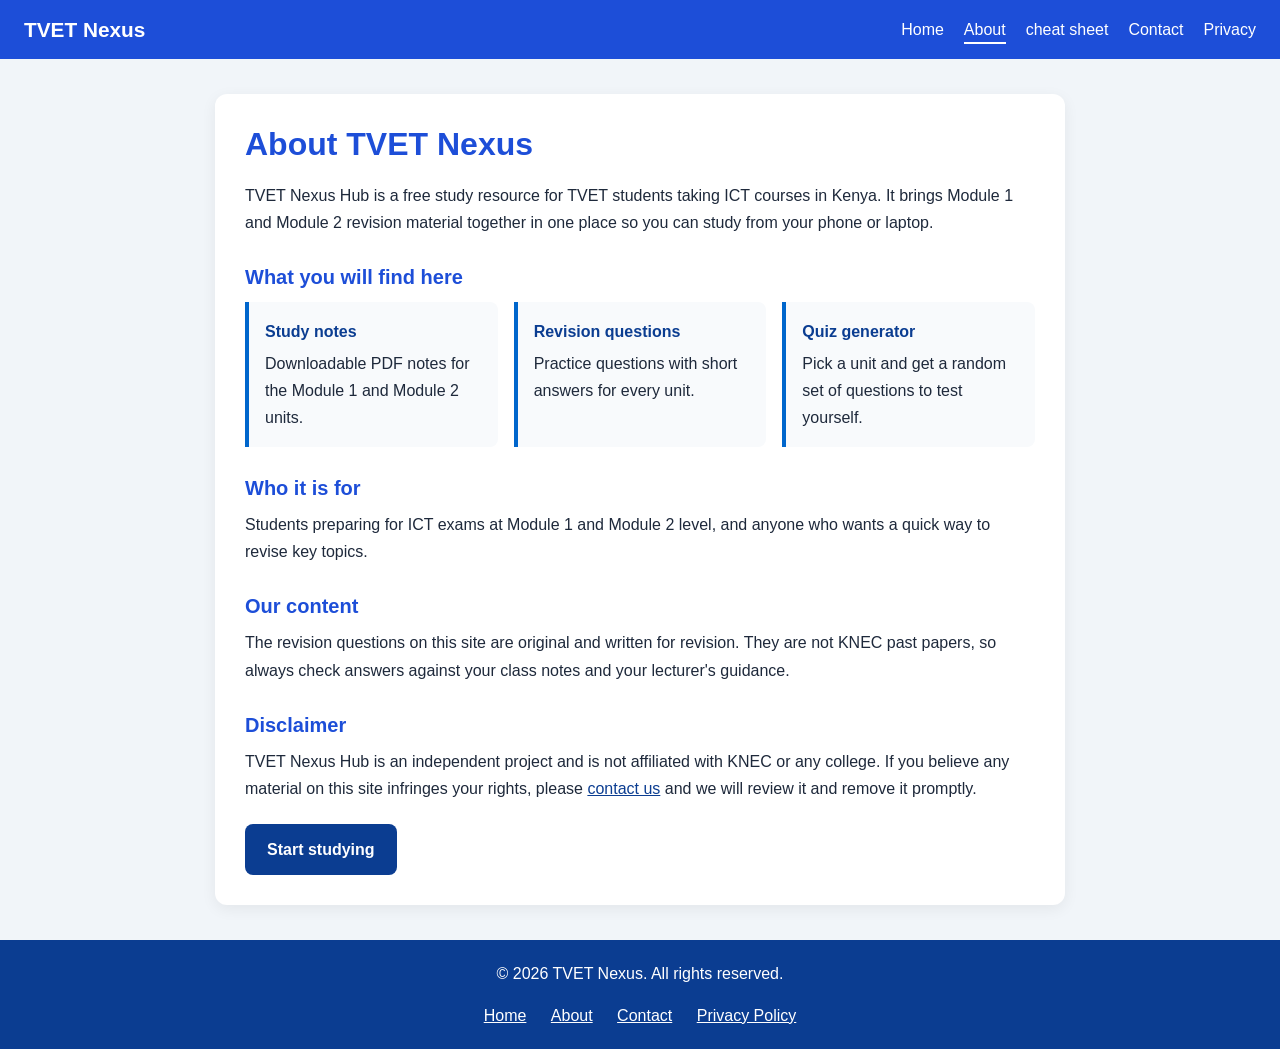
<file: about.html>
<!DOCTYPE html>
<html lang="en">
<head>
    <meta charset="UTF-8">
    <meta name="viewport" content="width=device-width, initial-scale=1.0">
    <title>About | TVET ICT Hub</title>
    <meta name="description" content="About TVET ICT Hub: a free study resource with notes, revision questions and a quiz generator for TVET ICT students in Kenya.">
    <link rel="stylesheet" href="about.css">
</head>
<body>

<nav>
    <a class="brand" href="index.html">TVET Nexus</a>
    <ul>
        <li><a href="index.html">Home</a></li>
        <li><a href="about.html" aria-current="page">About</a></li>
        <li><a href="cheat.html">cheat sheet</li></a>
        <li><a href="contact.html">Contact</a></li>
        <li><a href="privacy.html">Privacy</a></li>
    </ul>
</nav>

<main>
    <h1>About TVET Nexus</h1>

    <p>
        TVET Nexus Hub is a free study resource for TVET students taking ICT
        courses in Kenya. It brings Module 1 and Module 2 revision material
        together in one place so you can study from your phone or laptop.
    </p>

    <h2>What you will find here</h2>
    <div class="cards">
        <div class="card">
            <strong>Study notes</strong>
            <p>Downloadable PDF notes for the Module 1 and Module 2 units.</p>
        </div>
        <div class="card">
            <strong>Revision questions</strong>
            <p>Practice questions with short answers for every unit.</p>
        </div>
        <div class="card">
            <strong>Quiz generator</strong>
            <p>Pick a unit and get a random set of questions to test yourself.</p>
        </div>
    </div>

    <h2>Who it is for</h2>
    <p>
        Students preparing for ICT exams at Module 1 and Module 2 level, and
        anyone who wants a quick way to revise key topics.
    </p>

    <h2>Our content</h2>
    <p>
        The revision questions on this site are original and written for
        revision. They are not KNEC past papers, so always check answers
        against your class notes and your lecturer's guidance.
    </p>

    <h2>Disclaimer</h2>
    <p>
        TVET Nexus Hub is an independent project and is not affiliated with KNEC
        or any college. If you believe any material on this site infringes your
        rights, please <a href="contact.html">contact us</a> and we will review
        it and remove it promptly.
    </p>

    <a class="cta" href="index.html#module">Start studying</a>
</main>

<footer>
    <p>&copy; 2026 TVET Nexus. All rights reserved.</p>
    <a href="index.html">Home</a>
    <a href="about.html">About</a>
    <a href="contact.html">Contact</a>
    <a href="privacy.html">Privacy Policy</a>
</footer>

</body>
</html>
</file>
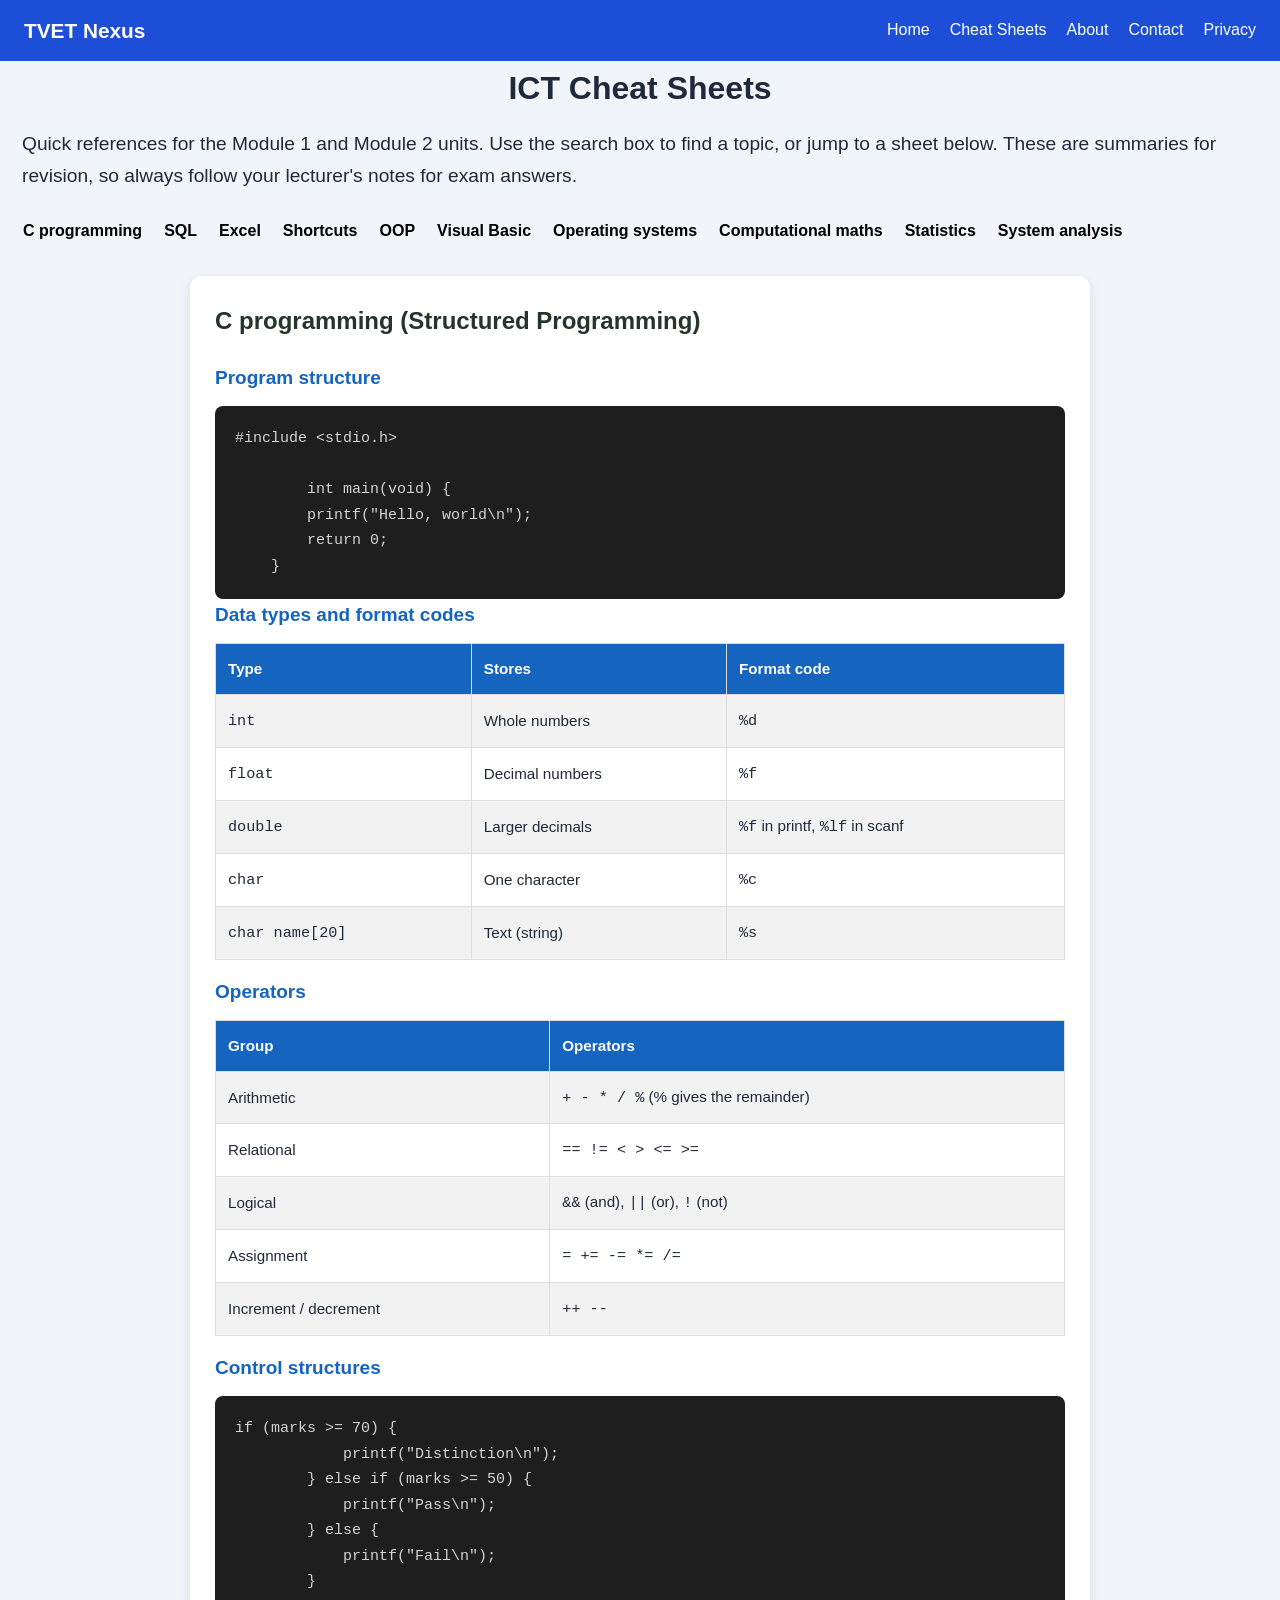
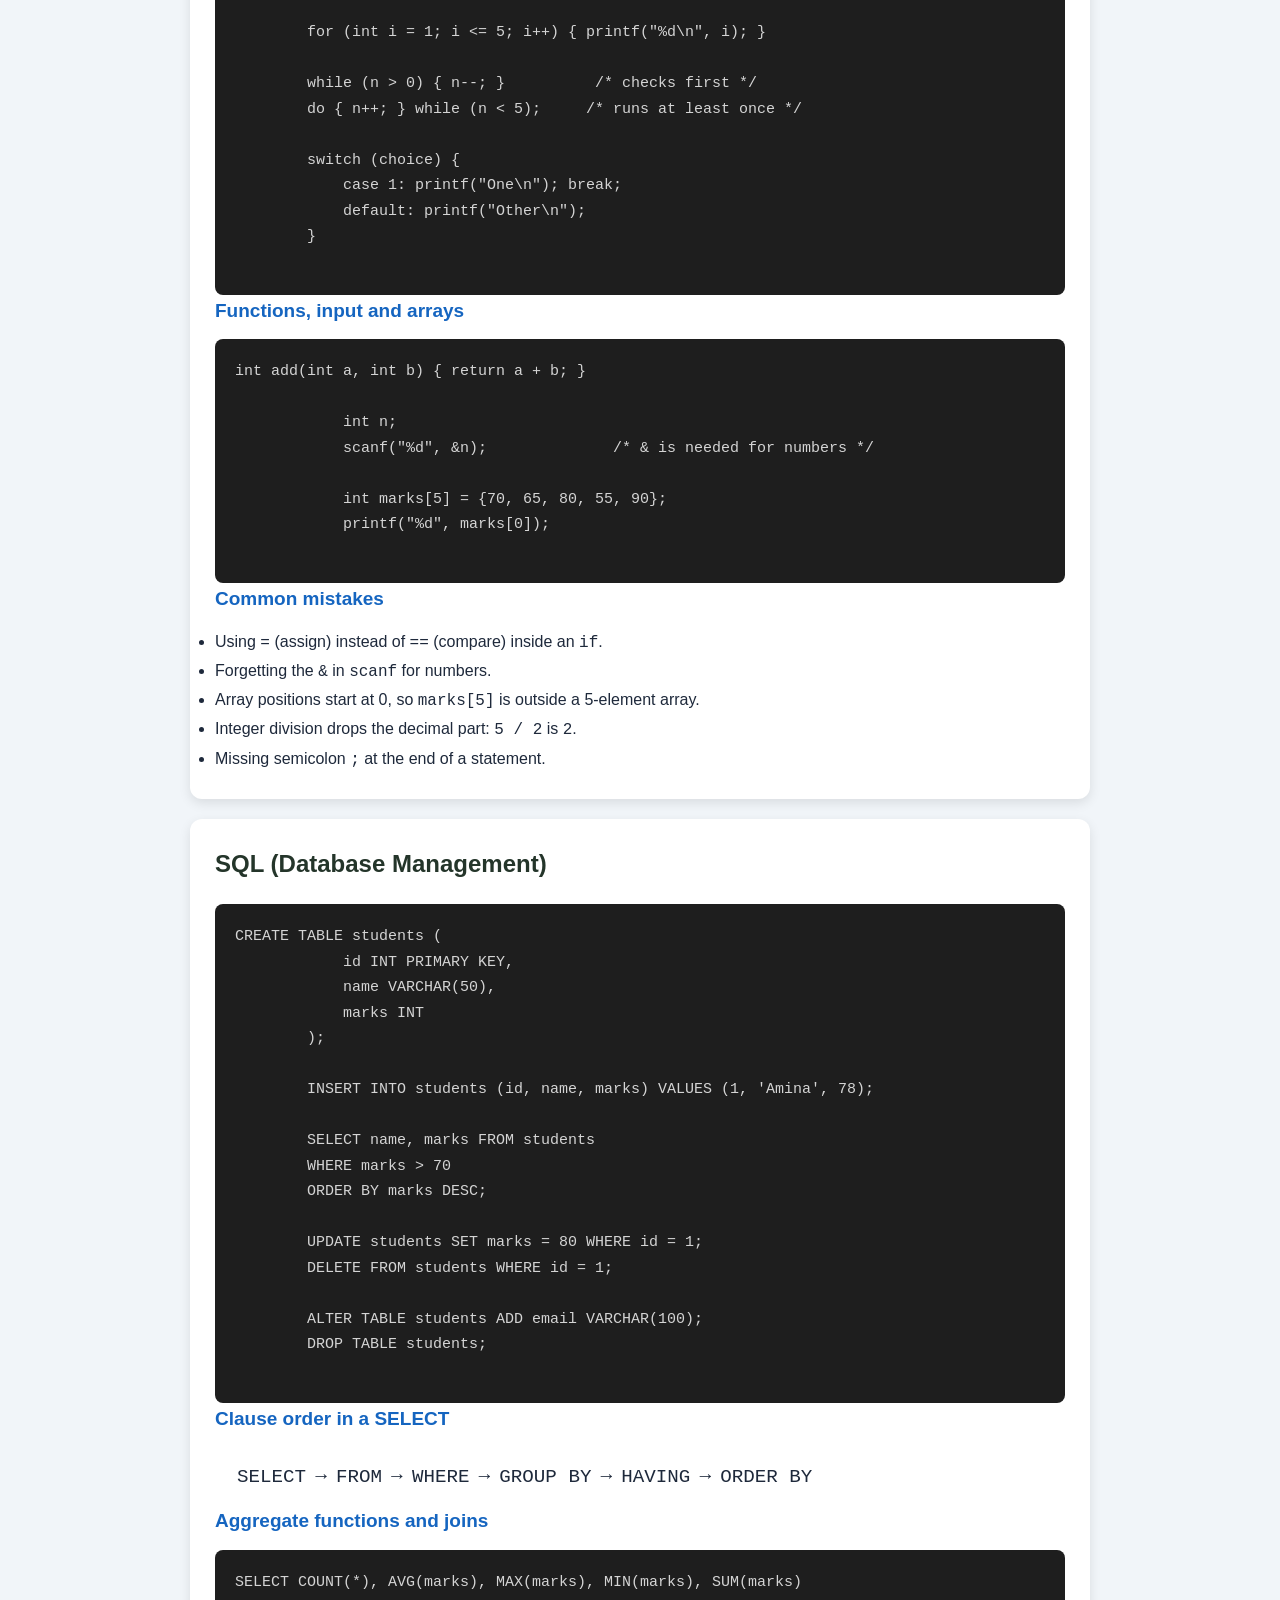
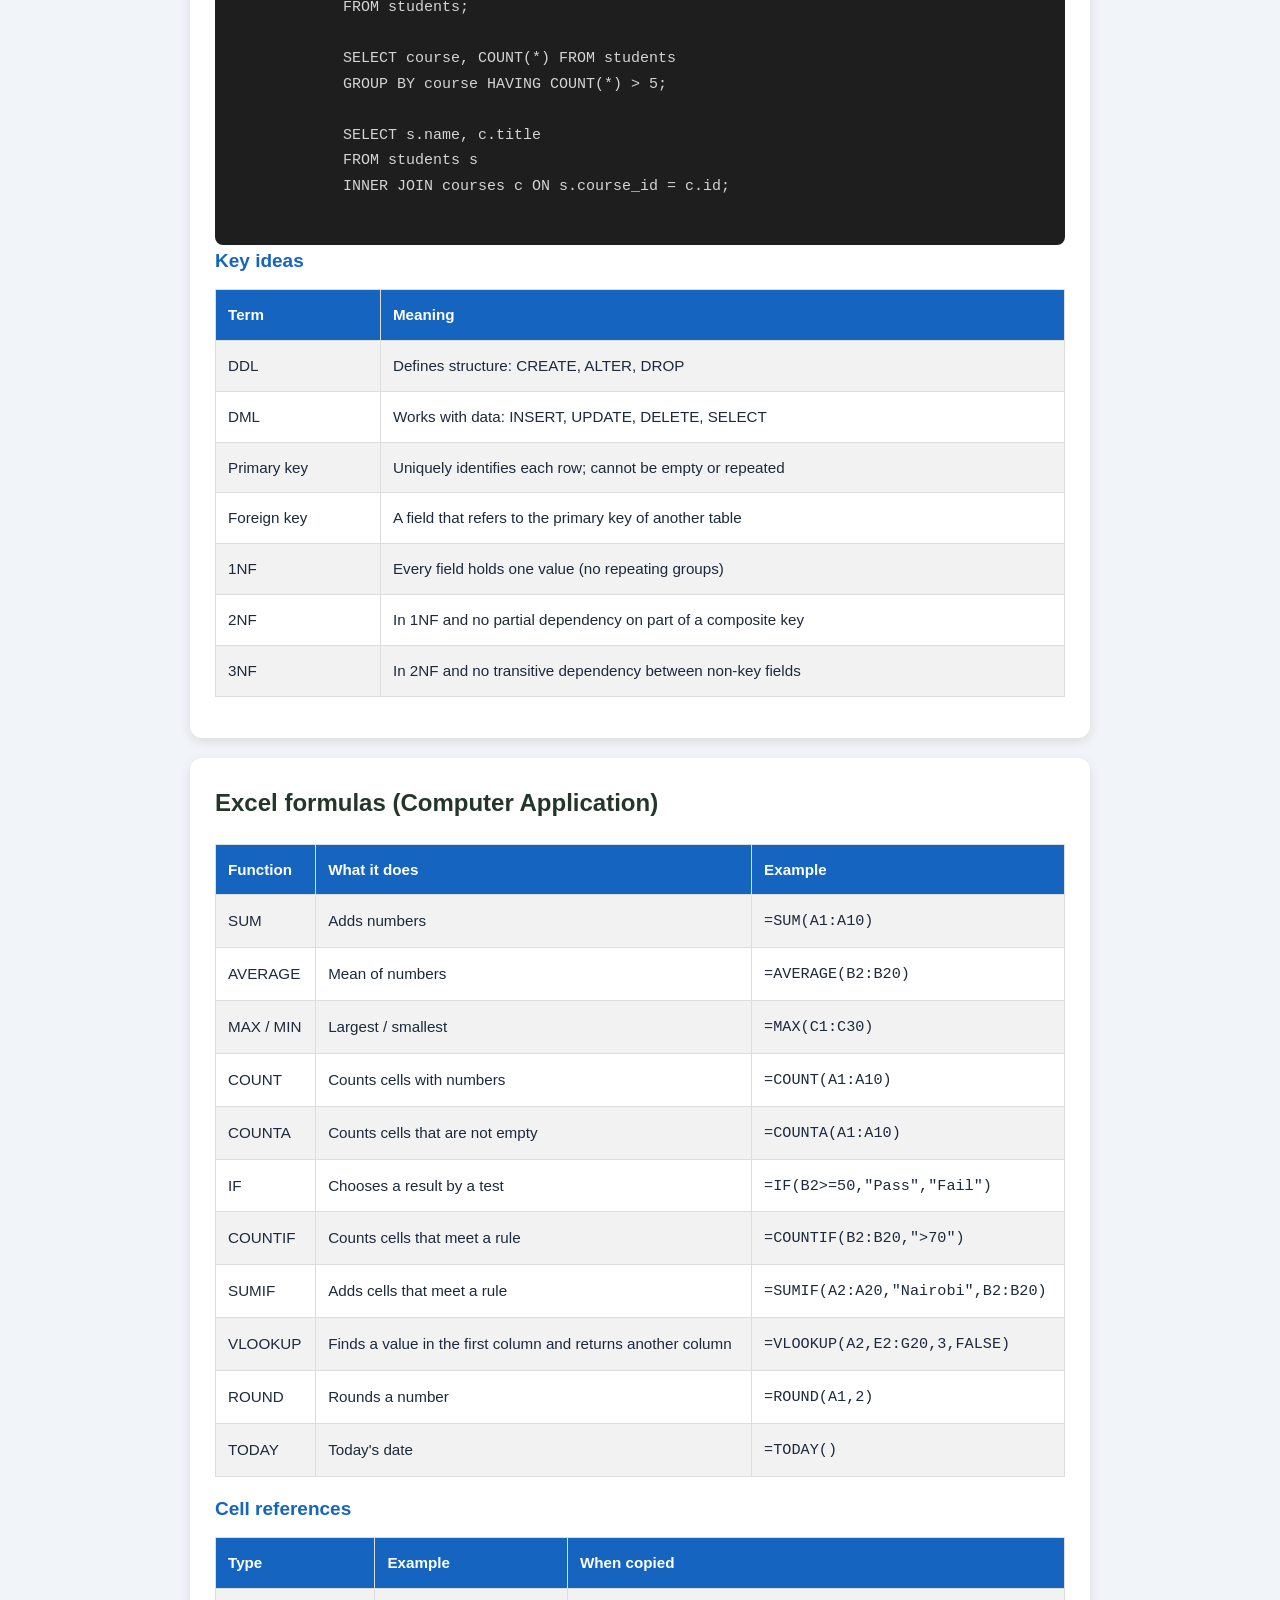
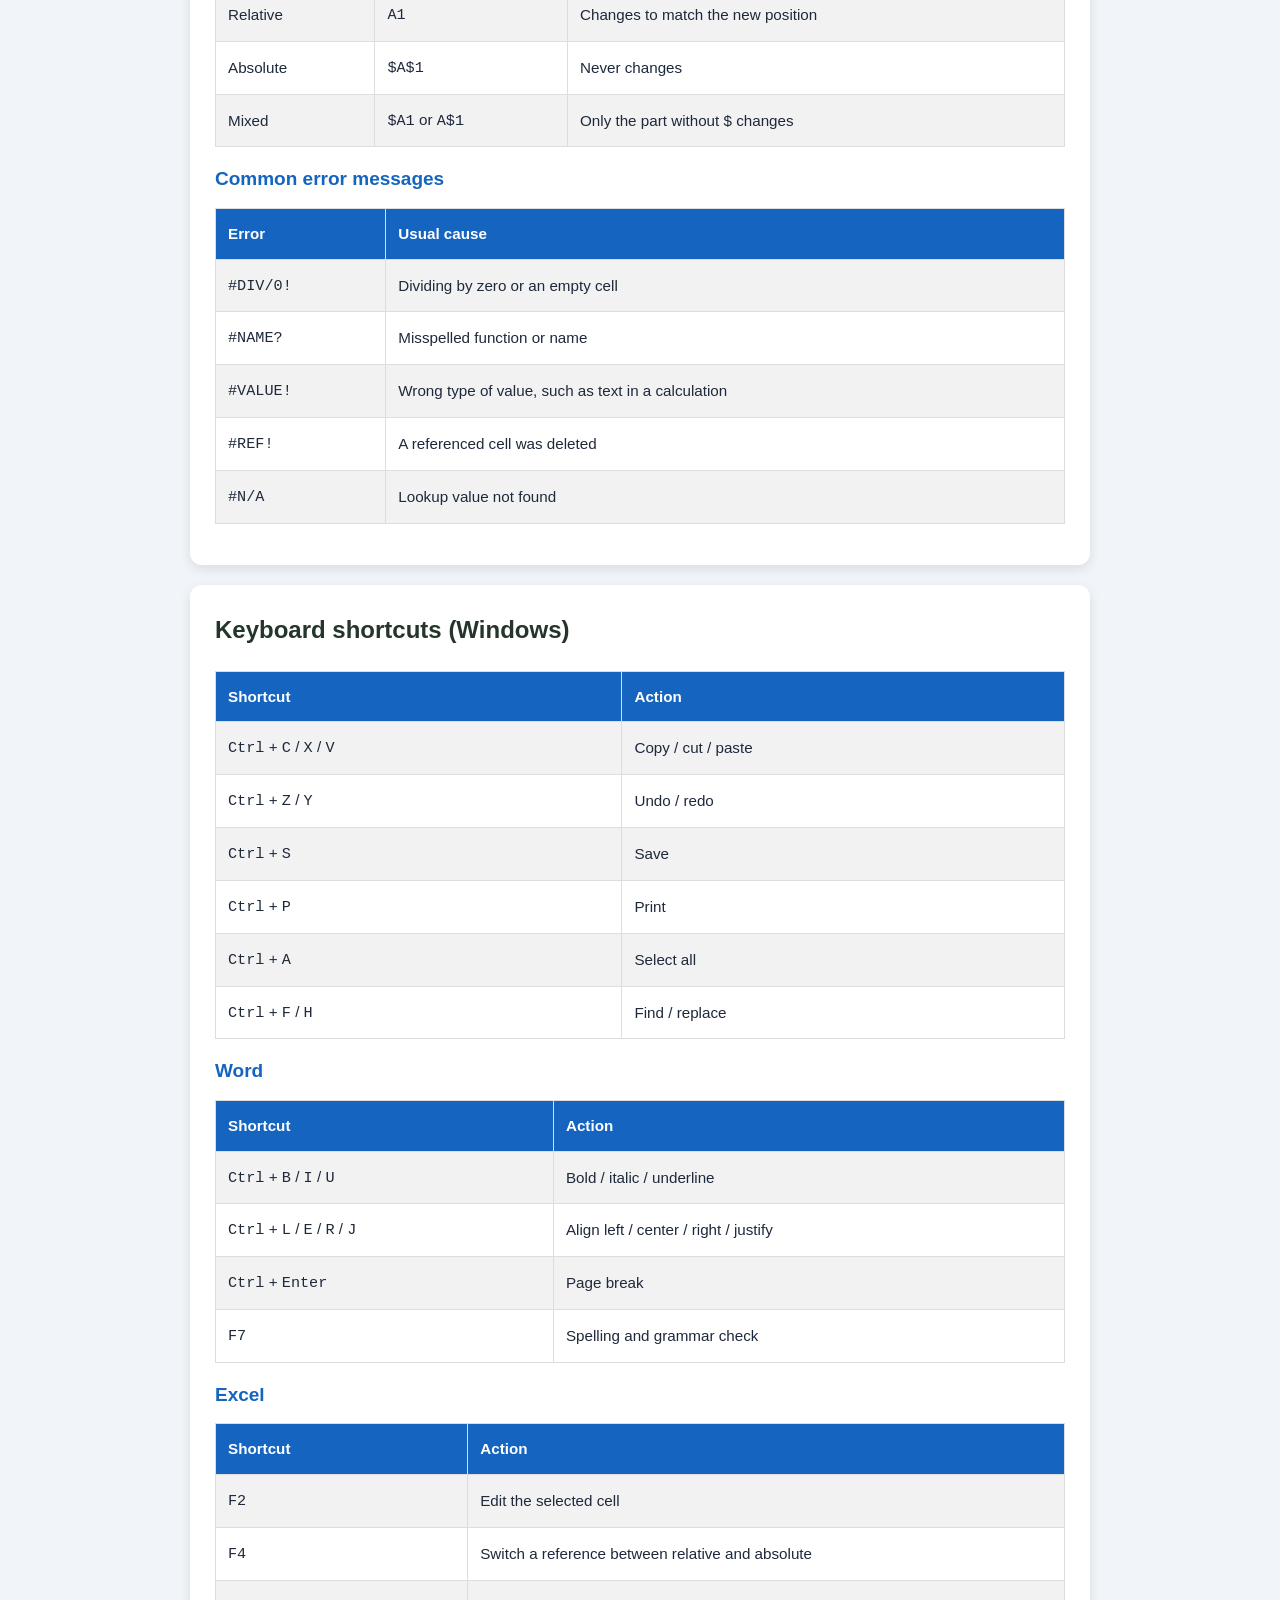
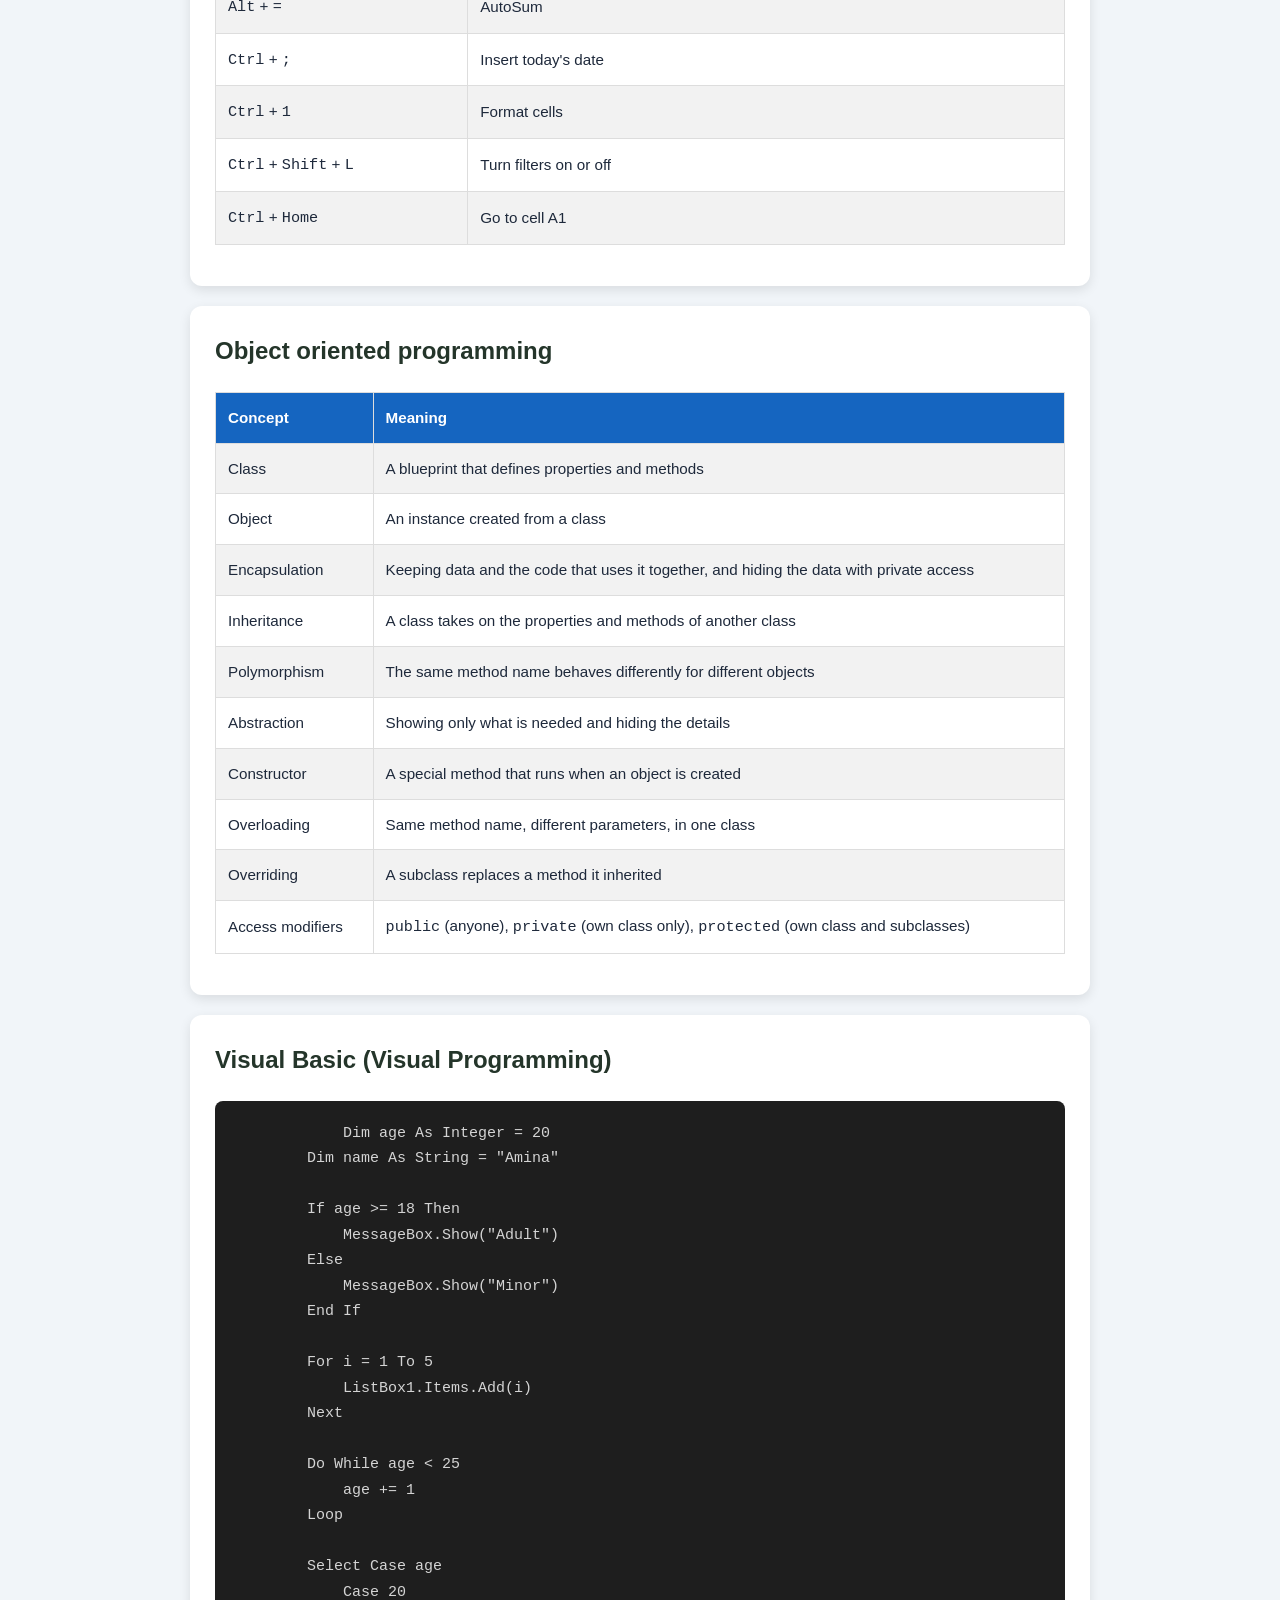
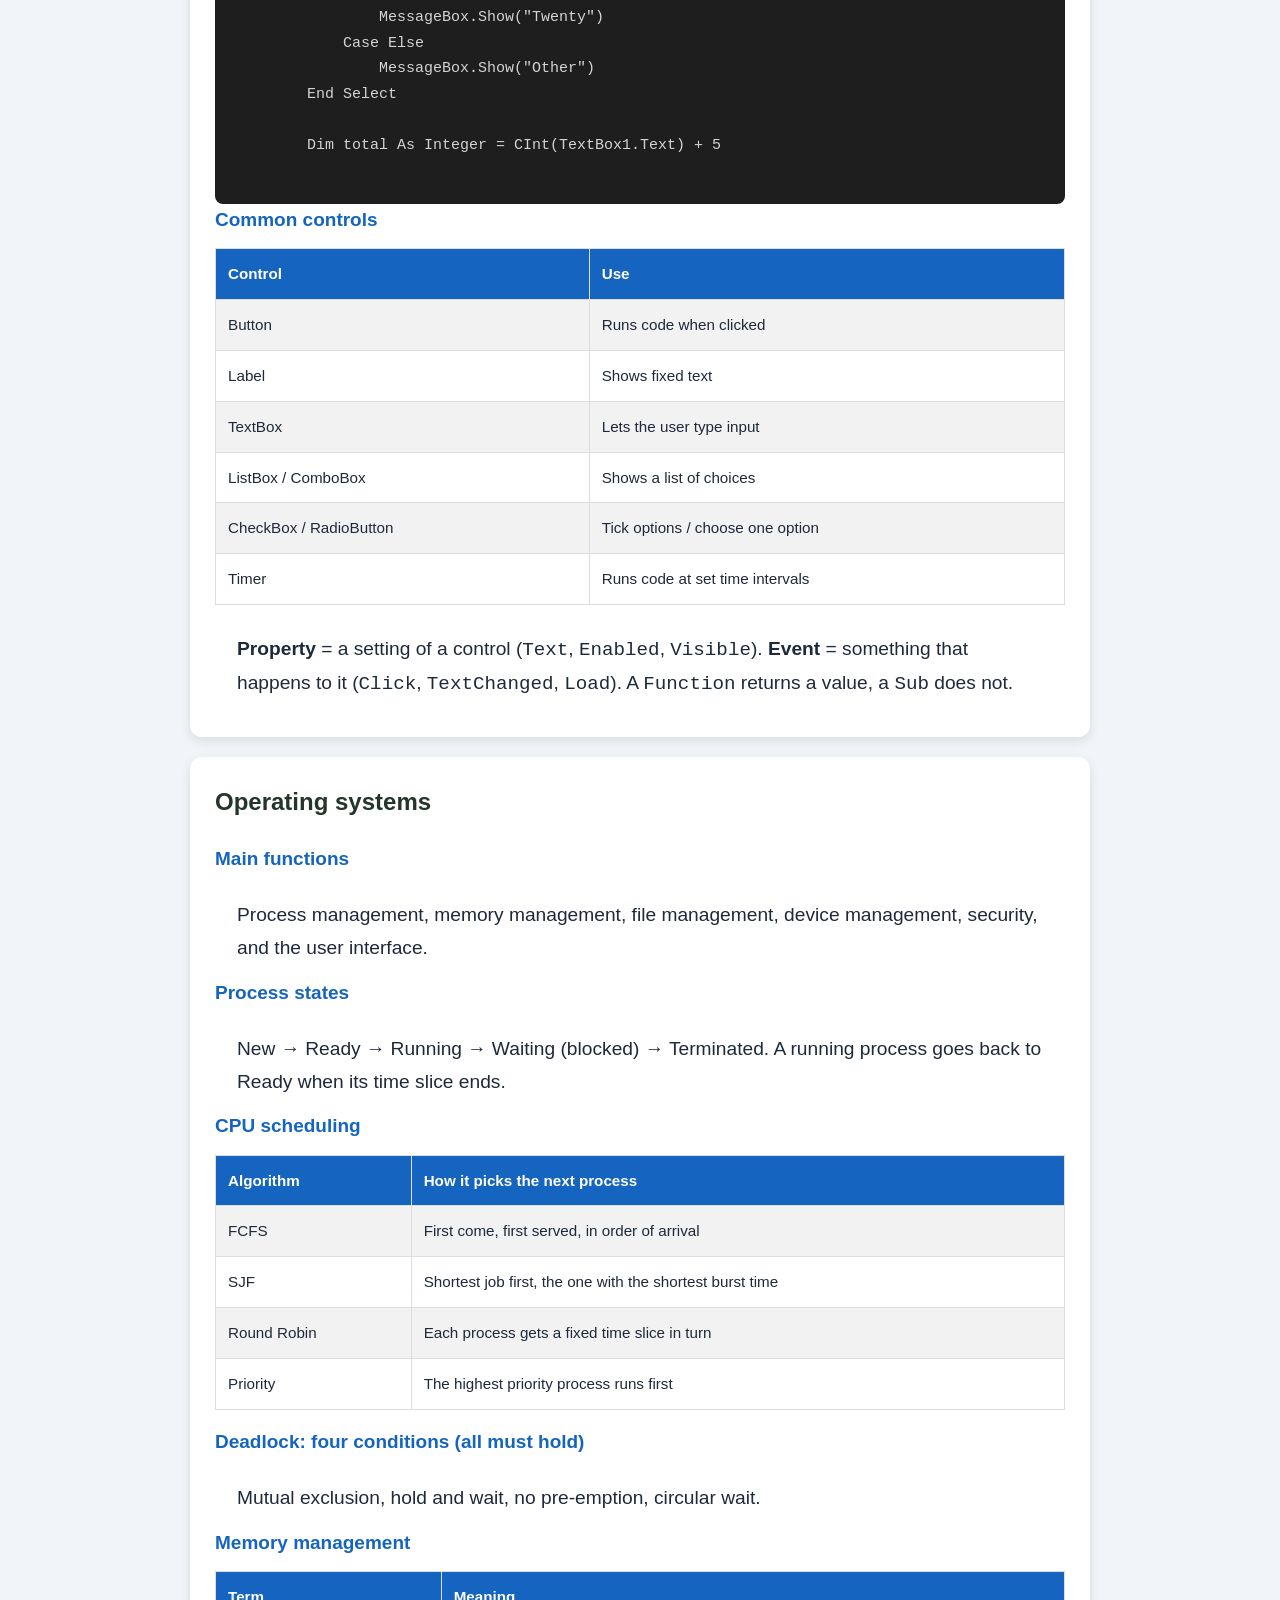
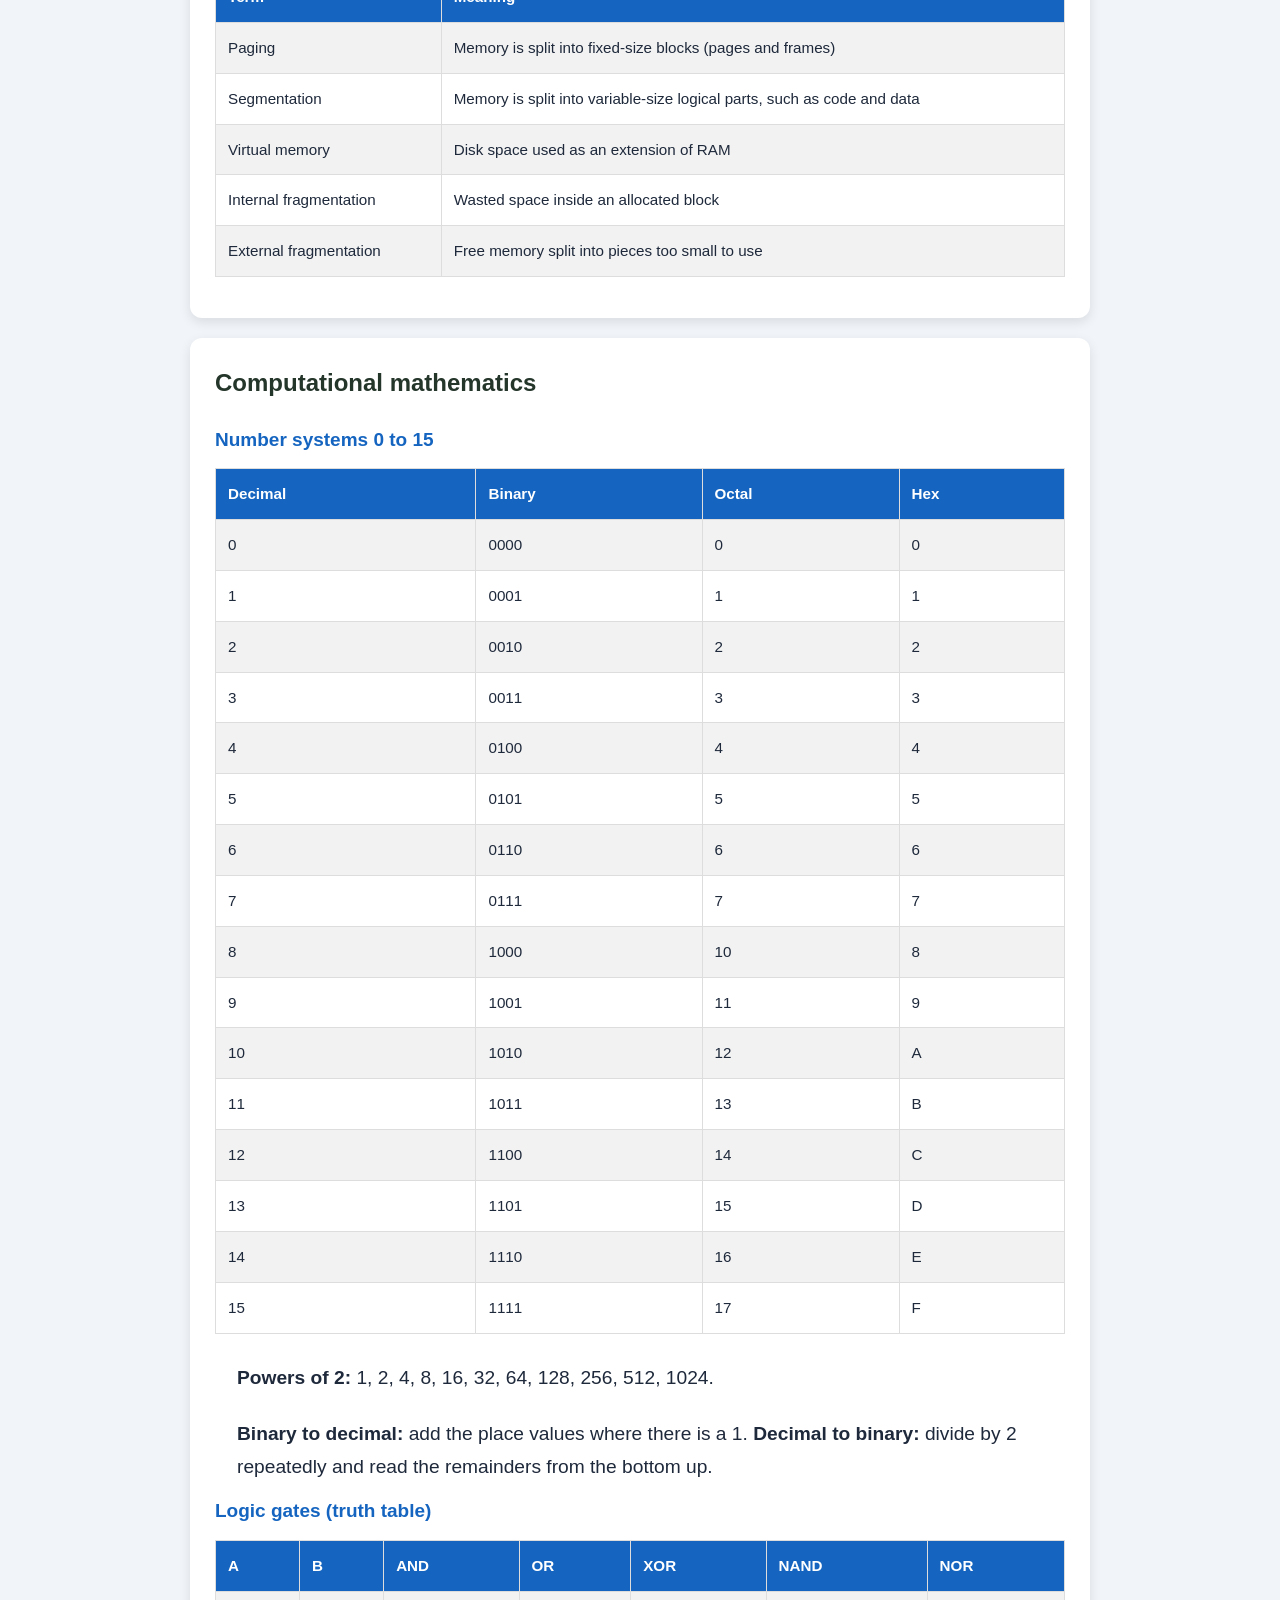
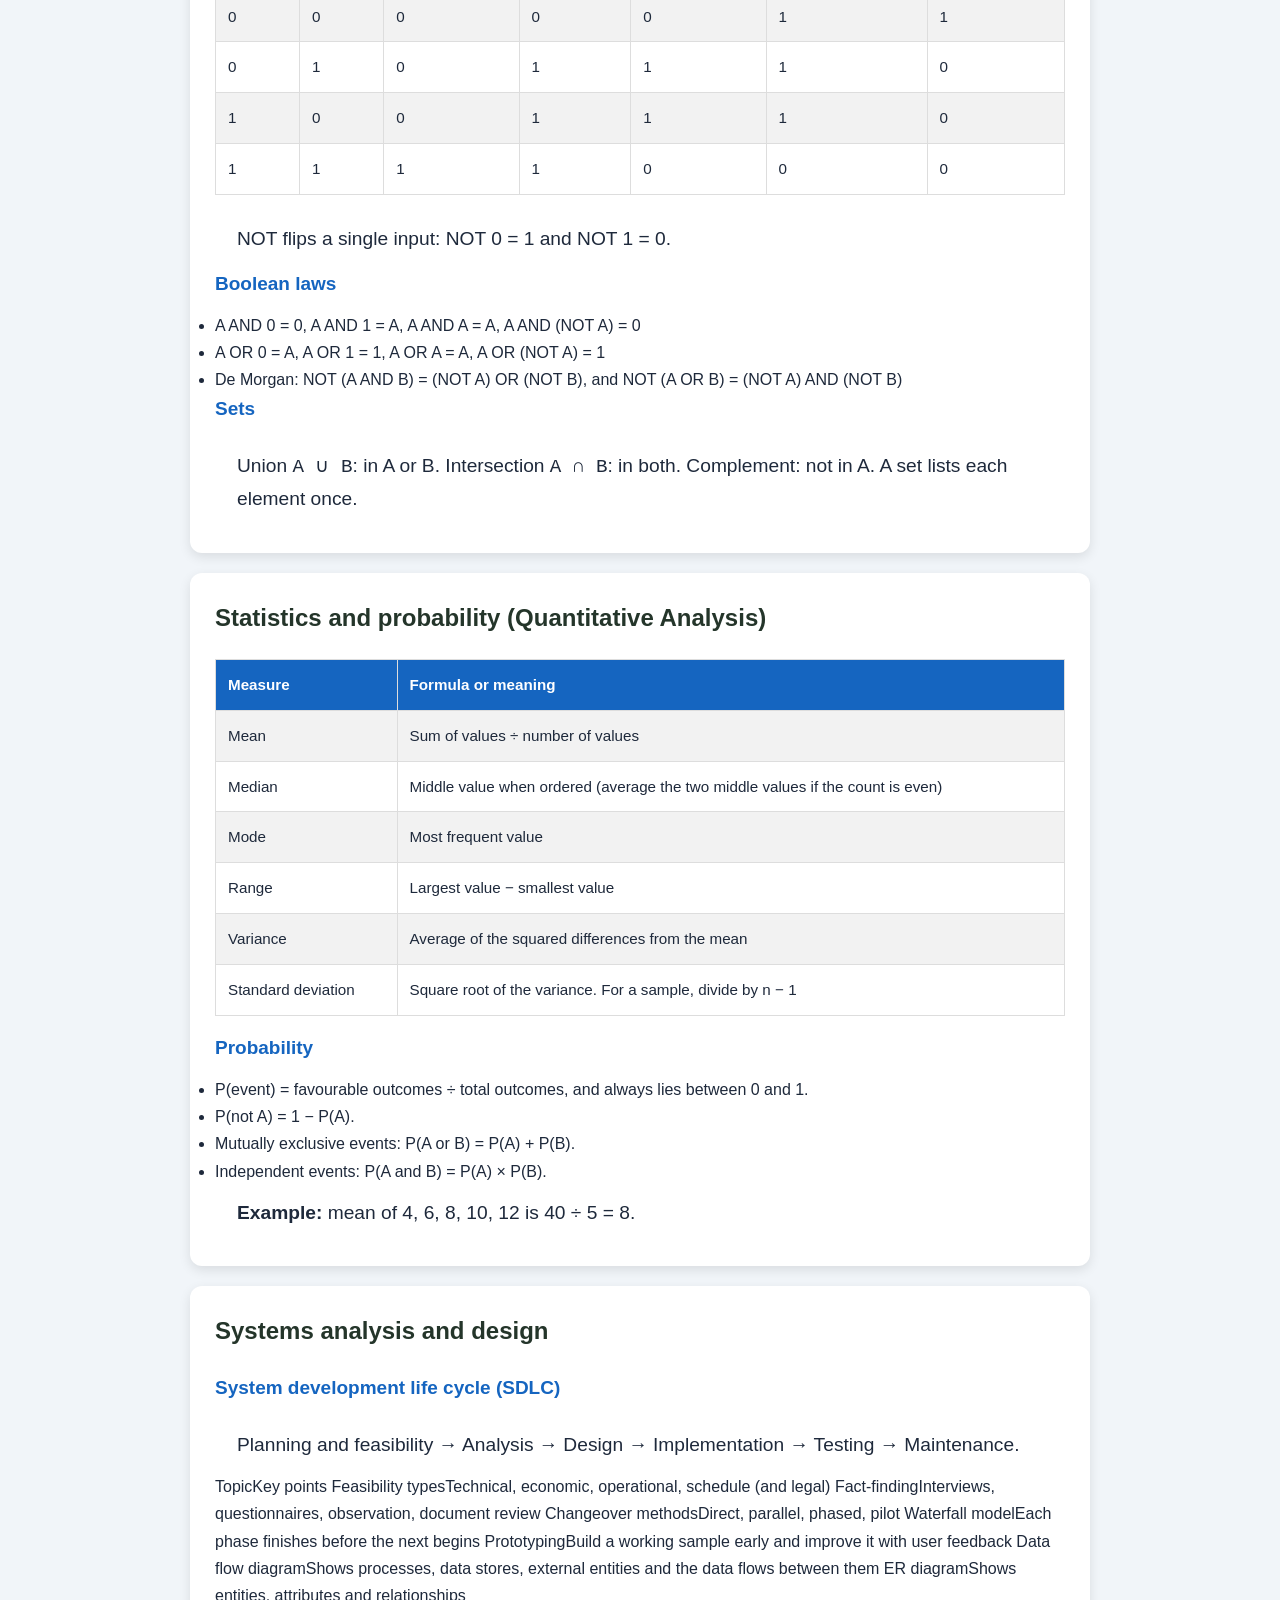
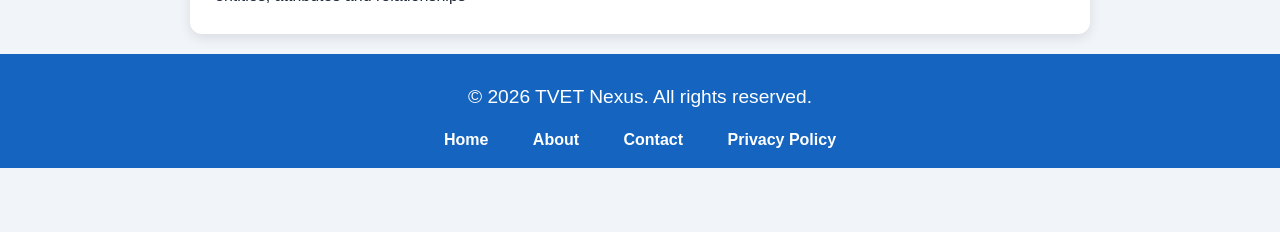
<file: cheat.html>
<!DOCTYPE html>
<html lang="en">
<head>
    <meta charset="UTF-8">
    <meta name="viewport" content="width=device-width, initial-scale=1.0">
    <title>cheatsheets |TVET STUDY HUB</title>
    <link rel="stylesheet" href="cheat.css">
</head>
<body>

    <nav>
    <a class="brand" href="index.html">TVET Nexus</a>
    <ul>
        <li><a href="index.html">Home</a></li>
        <li><a href="cheatsheets.html" aria-current="page">Cheat Sheets</a></li>
        <li><a href="about.html">About</a></li>
        <li><a href="contact.html">Contact</a></li>
        <li><a href="privacy.html">Privacy</a></li>
    </ul>
</nav>
    <main class="wide">
    <h1>ICT Cheat Sheets</h1>
    <p>
        Quick references for the Module 1 and Module 2 units. Use the search box to
        find a topic, or jump to a sheet below. These are summaries for revision, so
        always follow your lecturer's notes for exam answers.
    </p>

 

    <ul class="links jump">
        <li><a href="#c">C programming</a></li>
        <li><a href="#sql">SQL</a></li>
        <li><a href="#excel">Excel</a></li>
        <li><a href="#shortcuts">Shortcuts</a></li>
        <li><a href="#oop">OOP</a></li>
        <li><a href="#vb">Visual Basic</a></li>
        <li><a href="#os">Operating systems</a></li>
        <li><a href="#maths">Computational maths</a></li>
        <li><a href="#stats">Statistics</a></li>
        <li><a href="#sad">System analysis</a></li>
    </ul>

  <!--structured programming-->
    <div class="sheet" >
        <h2>C programming (Structured Programming)</h2>
        <h3>Program structure</h3>
        <pre><code>#include &lt;stdio.h&gt;

        int main(void) {
        printf("Hello, world\n");
        return 0;
    }</code></pre>


        <h3>Data types and format codes</h3>
        <div class="table-wrap">
            <table>
            <tr><th>Type</th><th>Stores</th><th>Format code</th></tr>
            <tr><td><code>int</code></td><td>Whole numbers</td><td><code>%d</code></td></tr>
            <tr><td><code>float</code></td><td>Decimal numbers</td><td><code>%f</code></td></tr>
            <tr><td><code>double</code></td><td>Larger decimals</td><td><code>%f</code> in printf, <code>%lf</code> in scanf</td></tr>
            <tr><td><code>char</code></td><td>One character</td><td><code>%c</code></td></tr>
            <tr><td><code>char name[20]</code></td><td>Text (string)</td><td><code>%s</code></td></tr>
        </table>
    </div>

        <h3>Operators</h3>
        <div class="table-wrap">
            <table>
            <tr><th>Group</th><th>Operators</th></tr>
            <tr><td>Arithmetic</td><td><code>+ - * / %</code> (% gives the remainder)</td></tr>
            <tr><td>Relational</td><td><code>== != &lt; &gt; &lt;= &gt;=</code></td></tr>
            <tr><td>Logical</td><td><code>&amp;&amp;</code> (and), <code>||</code> (or), <code>!</code> (not)</td></tr>
            <tr><td>Assignment</td><td><code>= += -= *= /=</code></td></tr>
            <tr><td>Increment / decrement</td><td><code>++ --</code></td></tr>
        </table>
    </div>

        <h3>Control structures</h3>

            <pre><code>if (marks &gt;= 70) {
            printf("Distinction\n");
        } else if (marks &gt;= 50) {
            printf("Pass\n");
        } else {
            printf("Fail\n");
        }

        for (int i = 1; i &lt;= 5; i++) { printf("%d\n", i); }

        while (n &gt; 0) { n--; }          /* checks first */
        do { n++; } while (n &lt; 5);     /* runs at least once */

        switch (choice) {
            case 1: printf("One\n"); break;
            default: printf("Other\n");
        }</code>
        </pre>

        <h3>Functions, input and arrays</h3>
            <pre><code>int add(int a, int b) { return a + b; }

            int n;
            scanf("%d", &amp;n);              /* & is needed for numbers */

            int marks[5] = {70, 65, 80, 55, 90};
            printf("%d", marks[0]);  </code>
            </pre>

        <h3>Common mistakes</h3>
        <ul>
            <li>Using <code>=</code> (assign) instead of <code>==</code> (compare) inside an <code>if</code>.</li>
            <li>Forgetting the <code>&amp;</code> in <code>scanf</code> for numbers.</li>
            <li>Array positions start at 0, so <code>marks[5]</code> is outside a 5-element array.</li>
            <li>Integer division drops the decimal part: <code>5 / 2</code> is <code>2</code>.</li>
            <li>Missing semicolon <code>;</code> at the end of a statement.</li>
        </ul>
    </div>
<!--database/postresql-->
    <div class="sheet" id="sql">
                <h2>SQL (Database Management)</h2>
        <pre><code>CREATE TABLE students (
            id INT PRIMARY KEY,
            name VARCHAR(50),
            marks INT
        );

        INSERT INTO students (id, name, marks) VALUES (1, 'Amina', 78);

        SELECT name, marks FROM students
        WHERE marks &gt; 70
        ORDER BY marks DESC;

        UPDATE students SET marks = 80 WHERE id = 1;
        DELETE FROM students WHERE id = 1;

        ALTER TABLE students ADD email VARCHAR(100);
        DROP TABLE students;</code>
        </pre>
        <h3>Clause order in a SELECT</h3>
        <p><code>SELECT</code> &rarr; <code>FROM</code> &rarr; <code>WHERE</code> &rarr; <code>GROUP BY</code> &rarr; <code>HAVING</code> &rarr; <code>ORDER BY</code></p>
        <h3>Aggregate functions and joins</h3>
      <pre><code>SELECT COUNT(*), AVG(marks), MAX(marks), MIN(marks), SUM(marks)
            FROM students;

            SELECT course, COUNT(*) FROM students
            GROUP BY course HAVING COUNT(*) &gt; 5;

            SELECT s.name, c.title
            FROM students s
            INNER JOIN courses c ON s.course_id = c.id;</code>
     </pre>

        <h3>Key ideas</h3>
        <div class="table-wrap"><table>
            <tr><th>Term</th><th>Meaning</th></tr>
            <tr><td>DDL</td><td>Defines structure: CREATE, ALTER, DROP</td></tr>
            <tr><td>DML</td><td>Works with data: INSERT, UPDATE, DELETE, SELECT</td></tr>
            <tr><td>Primary key</td><td>Uniquely identifies each row; cannot be empty or repeated</td></tr>
            <tr><td>Foreign key</td><td>A field that refers to the primary key of another table</td></tr>
            <tr><td>1NF</td><td>Every field holds one value (no repeating groups)</td></tr>
            <tr><td>2NF</td><td>In 1NF and no partial dependency on part of a composite key</td></tr>
            <tr><td>3NF</td><td>In 2NF and no transitive dependency between non-key fields</td></tr>
        </table>
    </div>
    </div>

<!--excel formulas-->
    <div class="sheet" id="excel">
        <h2>Excel formulas (Computer Application)</h2>
        <div class="table-wrap">
            <table>
            <tr><th>Function</th><th>What it does</th><th>Example</th></tr>
            <tr><td>SUM</td><td>Adds numbers</td><td><code>=SUM(A1:A10)</code></td></tr>
            <tr><td>AVERAGE</td><td>Mean of numbers</td><td><code>=AVERAGE(B2:B20)</code></td></tr>
            <tr><td>MAX / MIN</td><td>Largest / smallest</td><td><code>=MAX(C1:C30)</code></td></tr>
            <tr><td>COUNT</td><td>Counts cells with numbers</td><td><code>=COUNT(A1:A10)</code></td></tr>
            <tr><td>COUNTA</td><td>Counts cells that are not empty</td><td><code>=COUNTA(A1:A10)</code></td></tr>
            <tr><td>IF</td><td>Chooses a result by a test</td><td><code>=IF(B2&gt;=50,"Pass","Fail")</code></td></tr>
            <tr><td>COUNTIF</td><td>Counts cells that meet a rule</td><td><code>=COUNTIF(B2:B20,"&gt;70")</code></td></tr>
            <tr><td>SUMIF</td><td>Adds cells that meet a rule</td><td><code>=SUMIF(A2:A20,"Nairobi",B2:B20)</code></td></tr>
            <tr><td>VLOOKUP</td><td>Finds a value in the first column and returns another column</td><td><code>=VLOOKUP(A2,E2:G20,3,FALSE)</code></td></tr>
            <tr><td>ROUND</td><td>Rounds a number</td><td><code>=ROUND(A1,2)</code></td></tr>
            <tr><td>TODAY</td><td>Today's date</td><td><code>=TODAY()</code></td></tr>
        </table>
    </div>
        <h3>Cell references</h3>
        <div class="table-wrap">
            <table>
            <tr><th>Type</th><th>Example</th><th>When copied</th></tr>
            <tr><td>Relative</td><td><code>A1</code></td><td>Changes to match the new position</td></tr>
            <tr><td>Absolute</td><td><code>$A$1</code></td><td>Never changes</td></tr>
            <tr><td>Mixed</td><td><code>$A1</code> or <code>A$1</code></td><td>Only the part without $ changes</td></tr>
        </table>
    </div>

        <h3>Common error messages</h3>
        <div class="table-wrap">
            <table>
            <tr><th>Error</th><th>Usual cause</th></tr>
            <tr><td><code>#DIV/0!</code></td><td>Dividing by zero or an empty cell</td></tr>
            <tr><td><code>#NAME?</code></td><td>Misspelled function or name</td></tr>
            <tr><td><code>#VALUE!</code></td><td>Wrong type of value, such as text in a calculation</td></tr>
            <tr><td><code>#REF!</code></td><td>A referenced cell was deleted</td></tr>
            <tr><td><code>#N/A</code></td><td>Lookup value not found</td></tr>
        </table>
    </div>
    </div>

<!--keyboard shortcuts-->
    <div class="sheet" id="shortcuts">
        <h2>Keyboard shortcuts (Windows)</h2>
        <div class="table-wrap">
            <table>
            <tr><th>Shortcut</th><th>Action</th></tr>
            <tr><td><kbd>Ctrl</kbd> + <kbd>C</kbd> / <kbd>X</kbd> / <kbd>V</kbd></td><td>Copy / cut / paste</td></tr>
            <tr><td><kbd>Ctrl</kbd> + <kbd>Z</kbd> / <kbd>Y</kbd></td><td>Undo / redo</td></tr>
            <tr><td><kbd>Ctrl</kbd> + <kbd>S</kbd></td><td>Save</td></tr>
            <tr><td><kbd>Ctrl</kbd> + <kbd>P</kbd></td><td>Print</td></tr>
            <tr><td><kbd>Ctrl</kbd> + <kbd>A</kbd></td><td>Select all</td></tr>
            <tr><td><kbd>Ctrl</kbd> + <kbd>F</kbd> / <kbd>H</kbd></td><td>Find / replace</td></tr>
        </table>
    </div>

<!--word-->
        <h3>Word</h3>
        <div class="table-wrap">
            <table>
            <tr><th>Shortcut</th><th>Action</th></tr>
            <tr><td><kbd>Ctrl</kbd> + <kbd>B</kbd> / <kbd>I</kbd> / <kbd>U</kbd></td><td>Bold / italic / underline</td></tr>
            <tr><td><kbd>Ctrl</kbd> + <kbd>L</kbd> / <kbd>E</kbd> / <kbd>R</kbd> / <kbd>J</kbd></td><td>Align left / center / right / justify</td></tr>
            <tr><td><kbd>Ctrl</kbd> + <kbd>Enter</kbd></td><td>Page break</td></tr>
            <tr><td><kbd>F7</kbd></td><td>Spelling and grammar check</td></tr>
        </table>
    </div>

<!--Excel-->
        <h3>Excel</h3>
        <div class="table-wrap">
            <table>
            <tr><th>Shortcut</th><th>Action</th></tr>
            <tr><td><kbd>F2</kbd></td><td>Edit the selected cell</td></tr>
            <tr><td><kbd>F4</kbd></td><td>Switch a reference between relative and absolute</td></tr>
            <tr><td><kbd>Alt</kbd> + <kbd>=</kbd></td><td>AutoSum</td></tr>
            <tr><td><kbd>Ctrl</kbd> + <kbd>;</kbd></td><td>Insert today's date</td></tr>
            <tr><td><kbd>Ctrl</kbd> + <kbd>1</kbd></td><td>Format cells</td></tr>
            <tr><td><kbd>Ctrl</kbd> + <kbd>Shift</kbd> + <kbd>L</kbd></td><td>Turn filters on or off</td></tr>
            <tr><td><kbd>Ctrl</kbd> + <kbd>Home</kbd></td><td>Go to cell A1</td></tr>
        </table>
    </div>
    </div>

    <!--object oriented programming-->
    <div class="sheet" id="oop">
        <h2>Object oriented programming</h2>
        <div class="table-wrap">
            <table>
            <tr><th>Concept</th><th>Meaning</th></tr>
            <tr><td>Class</td><td>A blueprint that defines properties and methods</td></tr>
            <tr><td>Object</td><td>An instance created from a class</td></tr>
            <tr><td>Encapsulation</td><td>Keeping data and the code that uses it together, and hiding the data with private access</td></tr>
            <tr><td>Inheritance</td><td>A class takes on the properties and methods of another class</td></tr>
            <tr><td>Polymorphism</td><td>The same method name behaves differently for different objects</td></tr>
            <tr><td>Abstraction</td><td>Showing only what is needed and hiding the details</td></tr>
            <tr><td>Constructor</td><td>A special method that runs when an object is created</td></tr>
            <tr><td>Overloading</td><td>Same method name, different parameters, in one class</td></tr>
            <tr><td>Overriding</td><td>A subclass replaces a method it inherited</td></tr>
            <tr><td>Access modifiers</td><td><code>public</code> (anyone), <code>private</code> (own class only), <code>protected</code> (own class and subclasses)</td></tr>
        </table>
    </div>
    </div>

    <!--visual programming-->
    <div class="sheet" id="vb">
        <h2>Visual Basic (Visual Programming)</h2>
  <pre>
            <code>Dim age As Integer = 20
        Dim name As String = "Amina"

        If age &gt;= 18 Then
            MessageBox.Show("Adult")
        Else
            MessageBox.Show("Minor")
        End If

        For i = 1 To 5
            ListBox1.Items.Add(i)
        Next

        Do While age &lt; 25
            age += 1
        Loop

        Select Case age
            Case 20
                MessageBox.Show("Twenty")
            Case Else
                MessageBox.Show("Other")
        End Select

        Dim total As Integer = CInt(TextBox1.Text) + 5</code>
        </pre>

        <h3>Common controls</h3>
        <div class="table-wrap">
            <table>
            <tr><th>Control</th><th>Use</th></tr>
            <tr><td>Button</td><td>Runs code when clicked</td></tr>
            <tr><td>Label</td><td>Shows fixed text</td></tr>
            <tr><td>TextBox</td><td>Lets the user type input</td></tr>
            <tr><td>ListBox / ComboBox</td><td>Shows a list of choices</td></tr>
            <tr><td>CheckBox / RadioButton</td><td>Tick options / choose one option</td></tr>
            <tr><td>Timer</td><td>Runs code at set time intervals</td></tr>
        </table>
     </div>
        <p><strong>Property</strong> = a setting of a control (<code>Text</code>, <code>Enabled</code>, <code>Visible</code>). <strong>Event</strong> = something that happens to it (<code>Click</code>, <code>TextChanged</code>, <code>Load</code>). A <code>Function</code> returns a value, a <code>Sub</code> does not.</p>
    </div>

 <!--operating system-->
    <div class="sheet" id="os">
        <h2>Operating systems</h2>
        <h3>Main functions</h3>
        <p>Process management, memory management, file management, device management, security, and the user interface.</p>
        <h3>Process states</h3>
        <p>New &rarr; Ready &rarr; Running &rarr; Waiting (blocked) &rarr; Terminated. A running process goes back to Ready when its time slice ends.</p>

        <h3>CPU scheduling</h3>
        <div class="table-wrap">
            <table>
            <tr><th>Algorithm</th><th>How it picks the next process</th></tr>
            <tr><td>FCFS</td><td>First come, first served, in order of arrival</td></tr>
            <tr><td>SJF</td><td>Shortest job first, the one with the shortest burst time</td></tr>
            <tr><td>Round Robin</td><td>Each process gets a fixed time slice in turn</td></tr>
            <tr><td>Priority</td><td>The highest priority process runs first</td></tr>
        </table>
    </div>

        <h3>Deadlock: four conditions (all must hold)</h3>
        <p>Mutual exclusion, hold and wait, no pre-emption, circular wait.</p>
        <h3>Memory management</h3>

        <div class="table-wrap">
            <table>
            <tr><th>Term</th><th>Meaning</th></tr>
            <tr><td>Paging</td><td>Memory is split into fixed-size blocks (pages and frames)</td></tr>
            <tr><td>Segmentation</td><td>Memory is split into variable-size logical parts, such as code and data</td></tr>
            <tr><td>Virtual memory</td><td>Disk space used as an extension of RAM</td></tr>
            <tr><td>Internal fragmentation</td><td>Wasted space inside an allocated block</td></tr>
            <tr><td>External fragmentation</td><td>Free memory split into pieces too small to use</td></tr>
        </table>
    </div>
    </div>
<!--binary-->
    <div class="sheet" id="maths">
        <h2>Computational mathematics</h2>
        <h3>Number systems 0 to 15</h3>
        <div class="table-wrap">
            <table>
            <tr><th>Decimal</th><th>Binary</th><th>Octal</th><th>Hex</th></tr>
            <tr><td>0</td><td>0000</td><td>0</td><td>0</td></tr>
            <tr><td>1</td><td>0001</td><td>1</td><td>1</td></tr>
            <tr><td>2</td><td>0010</td><td>2</td><td>2</td></tr>
            <tr><td>3</td><td>0011</td><td>3</td><td>3</td></tr>
            <tr><td>4</td><td>0100</td><td>4</td><td>4</td></tr>
            <tr><td>5</td><td>0101</td><td>5</td><td>5</td></tr>
            <tr><td>6</td><td>0110</td><td>6</td><td>6</td></tr>
            <tr><td>7</td><td>0111</td><td>7</td><td>7</td></tr>
            <tr><td>8</td><td>1000</td><td>10</td><td>8</td></tr>
            <tr><td>9</td><td>1001</td><td>11</td><td>9</td></tr>
            <tr><td>10</td><td>1010</td><td>12</td><td>A</td></tr>
            <tr><td>11</td><td>1011</td><td>13</td><td>B</td></tr>
            <tr><td>12</td><td>1100</td><td>14</td><td>C</td></tr>
            <tr><td>13</td><td>1101</td><td>15</td><td>D</td></tr>
            <tr><td>14</td><td>1110</td><td>16</td><td>E</td></tr>
            <tr><td>15</td><td>1111</td><td>17</td><td>F</td></tr>
        </table>
    </div>

        <p><strong>Powers of 2:</strong> 1, 2, 4, 8, 16, 32, 64, 128, 256, 512, 1024.</p>
        <p><strong>Binary to decimal:</strong> add the place values where there is a 1. <strong>Decimal to binary:</strong> divide by 2 repeatedly and read the remainders from the bottom up.</p>
        <h3>Logic gates (truth table)</h3>

        <div class="table-wrap">
            <table>
            <tr><th>A</th><th>B</th><th>AND</th><th>OR</th><th>XOR</th><th>NAND</th><th>NOR</th></tr>
            <tr><td>0</td><td>0</td><td>0</td><td>0</td><td>0</td><td>1</td><td>1</td></tr>
            <tr><td>0</td><td>1</td><td>0</td><td>1</td><td>1</td><td>1</td><td>0</td></tr>
            <tr><td>1</td><td>0</td><td>0</td><td>1</td><td>1</td><td>1</td><td>0</td></tr>
            <tr><td>1</td><td>1</td><td>1</td><td>1</td><td>0</td><td>0</td><td>0</td></tr>
        </table>
    </div>

        <p>NOT flips a single input: NOT 0 = 1 and NOT 1 = 0.</p>
        <h3>Boolean laws</h3>
        <ul>
            <li>A AND 0 = 0, A AND 1 = A, A AND A = A, A AND (NOT A) = 0</li>
            <li>A OR 0 = A, A OR 1 = 1, A OR A = A, A OR (NOT A) = 1</li>
            <li>De Morgan: NOT (A AND B) = (NOT A) OR (NOT B), and NOT (A OR B) = (NOT A) AND (NOT B)</li>
        </ul>
        <h3>Sets</h3>
        <p>Union <code>A &cup; B</code>: in A or B. Intersection <code>A &cap; B</code>: in both. Complement: not in A. A set lists each element once.</p>
    </div>

<!--statistics,probability and quantitive analysis-->
    <div class="sheet" id="stats">
        <h2>Statistics and probability (Quantitative Analysis)</h2>
        <div class="table-wrap">
            <table>
            <tr><th>Measure</th><th>Formula or meaning</th></tr>
            <tr><td>Mean</td><td>Sum of values &divide; number of values</td></tr>
            <tr><td>Median</td><td>Middle value when ordered (average the two middle values if the count is even)</td></tr>
            <tr><td>Mode</td><td>Most frequent value</td></tr>
            <tr><td>Range</td><td>Largest value &minus; smallest value</td></tr>
            <tr><td>Variance</td><td>Average of the squared differences from the mean</td></tr>
            <tr><td>Standard deviation</td><td>Square root of the variance. For a sample, divide by n &minus; 1</td></tr>
        </table>
    </div>

        <h3>Probability</h3>
        <ul>
            <li>P(event) = favourable outcomes &divide; total outcomes, and always lies between 0 and 1.</li>
            <li>P(not A) = 1 &minus; P(A).</li>
            <li>Mutually exclusive events: P(A or B) = P(A) + P(B).</li>
            <li>Independent events: P(A and B) = P(A) &times; P(B).</li>
        </ul>
        <p><strong>Example:</strong> mean of 4, 6, 8, 10, 12 is 40 &divide; 5 = 8.</p>
    </div>

    <div class="sheet" id="sad">
        <h2>Systems analysis and design</h2>
        <h3>System development life cycle (SDLC)</h3>
        <p>Planning and feasibility &rarr; Analysis &rarr; Design &rarr; Implementation &rarr; Testing &rarr; Maintenance.</p>
        
            <tr><th>Topic</th><th>Key points</th></tr>
            <tr><td>Feasibility types</td><td>Technical, economic, operational, schedule (and legal)</td></tr>
            <tr><td>Fact-finding</td><td>Interviews, questionnaires, observation, document review</td></tr>
            <tr><td>Changeover methods</td><td>Direct, parallel, phased, pilot</td></tr>
            <tr><td>Waterfall model</td><td>Each phase finishes before the next begins</td></tr>
            <tr><td>Prototyping</td><td>Build a working sample early and improve it with user feedback</td></tr>
            <tr><td>Data flow diagram</td><td>Shows processes, data stores, external entities and the data flows between them</td></tr>
            <tr><td>ER diagram</td><td>Shows entities, attributes and relationships</td></tr>
        </table></div>
    </div>
</main>

<!--footer-->
<footer>
    <p>&copy; 2026 TVET Nexus. All rights reserved.</p>
    <a href="index.html">Home</a>
    <a href="about.html">About</a>
    <a href="contact.html">Contact</a>
    <a href="privacy.html">Privacy Policy</a>
</footer>
</body>
</html>
</file>
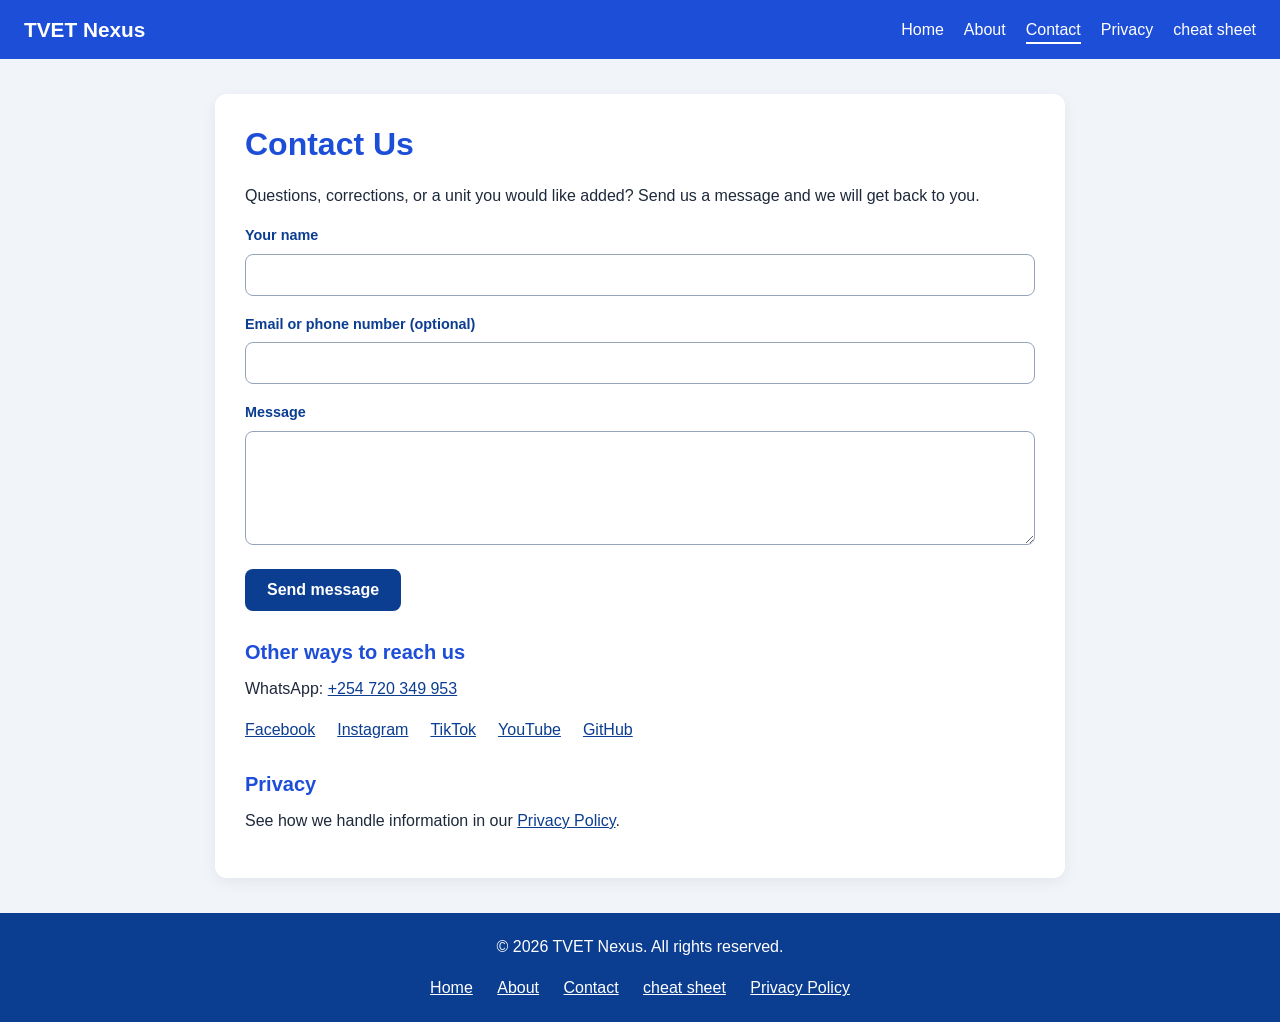
<file: contact.html>
<!DOCTYPE html>
<html lang="en">
<head>
    <meta charset="UTF-8">
    <meta name="viewport" content="width=device-width, initial-scale=1.0">
    <title>Contact | TVET Nexus</title>
    <meta name="description" content="Contact TVET ICT Hub with questions, corrections or requests for new units.">
    <link rel="stylesheet" href="contact.css">
</head>
<body>

<nav>
    <a class="brand" href="index.html">TVET Nexus</a>
    <ul>
        <li><a href="index.html">Home</a></li>
        <li><a href="about.html">About</a></li>
        <li><a href="contact.html" aria-current="page">Contact</a></li>
        <li><a href="privacy.html">Privacy</a></li>
        <li><a href="cheat.html">cheat sheet</a></li>
    </ul>
</nav>

<main>
    <h1>Contact Us</h1>

    <p>
        Questions, corrections, or a unit you would like added? Send us a
        message and we will get back to you.
    </p>

    <form id="contact-form" novalidate>
        <label for="c-name">Your name
            <input id="c-name" type="text" name="name" autocomplete="name" maxlength="100" required>
        </label>
        <label for="c-contact">Email or phone number (optional)
            <input id="c-contact" type="text" name="contact" autocomplete="email" maxlength="150">
        </label>
        <label for="c-msg">Message
            <textarea id="c-msg" name="message" rows="5" maxlength="2000" required></textarea>
        </label>
        <div class="hp" aria-hidden="true">
            <label for="c-website">Leave this field empty
                <input id="c-website" type="text" name="website" tabindex="-1" autocomplete="off">
            </label>
        </div>
        <div id="c-error" class="error" role="alert" hidden></div>
        <div id="c-ok" class="success" role="status" hidden></div>
        <button type="submit" id="c-send" class="cta">Send message</button>
    </form>

    <h2>Other ways to reach us</h2>
    <p>
        WhatsApp:
        <a href="https://wa.me/254720349953?text=Hello%20TVET%20ICT%20Hub%2C%20I%20have%20an%20enquiry." target="_blank" rel="noopener">+254 720 349 953</a>
    </p>
    <ul class="links">
        <li><a href="https://www.facebook.com/joss.jose.ndolo" target="_blank" rel="noopener">Facebook</a></li>
        <li><a href="https://www.instagram.com/texusdriller" target="_blank" rel="noopener">Instagram</a></li>
        <li><a href="https://www.tiktok.com/@texusdriller" target="_blank" rel="noopener">TikTok</a></li>
        <li><a href="https://www.youtube.com/@texusdriller" target="_blank" rel="noopener">YouTube</a></li>
        <li><a href="https://github.com/ndolojose82-coder" target="_blank" rel="noopener">GitHub</a></li>
    </ul>

    <h2>Privacy</h2>
    <p>See how we handle information in our <a href="privacy.html">Privacy Policy</a>.</p>
</main>

<footer>
    <p>&copy; 2026 TVET Nexus. All rights reserved.</p>
    <a href="index.html">Home</a>
    <a href="about.html">About</a>
    <a href="contact.html">Contact</a>
    <a href="cheat.html">cheat sheet</a>
    <a href="privacy.html">Privacy Policy</a>
</footer>

<script src="index.js"></script>
</body>
</html>
</file>
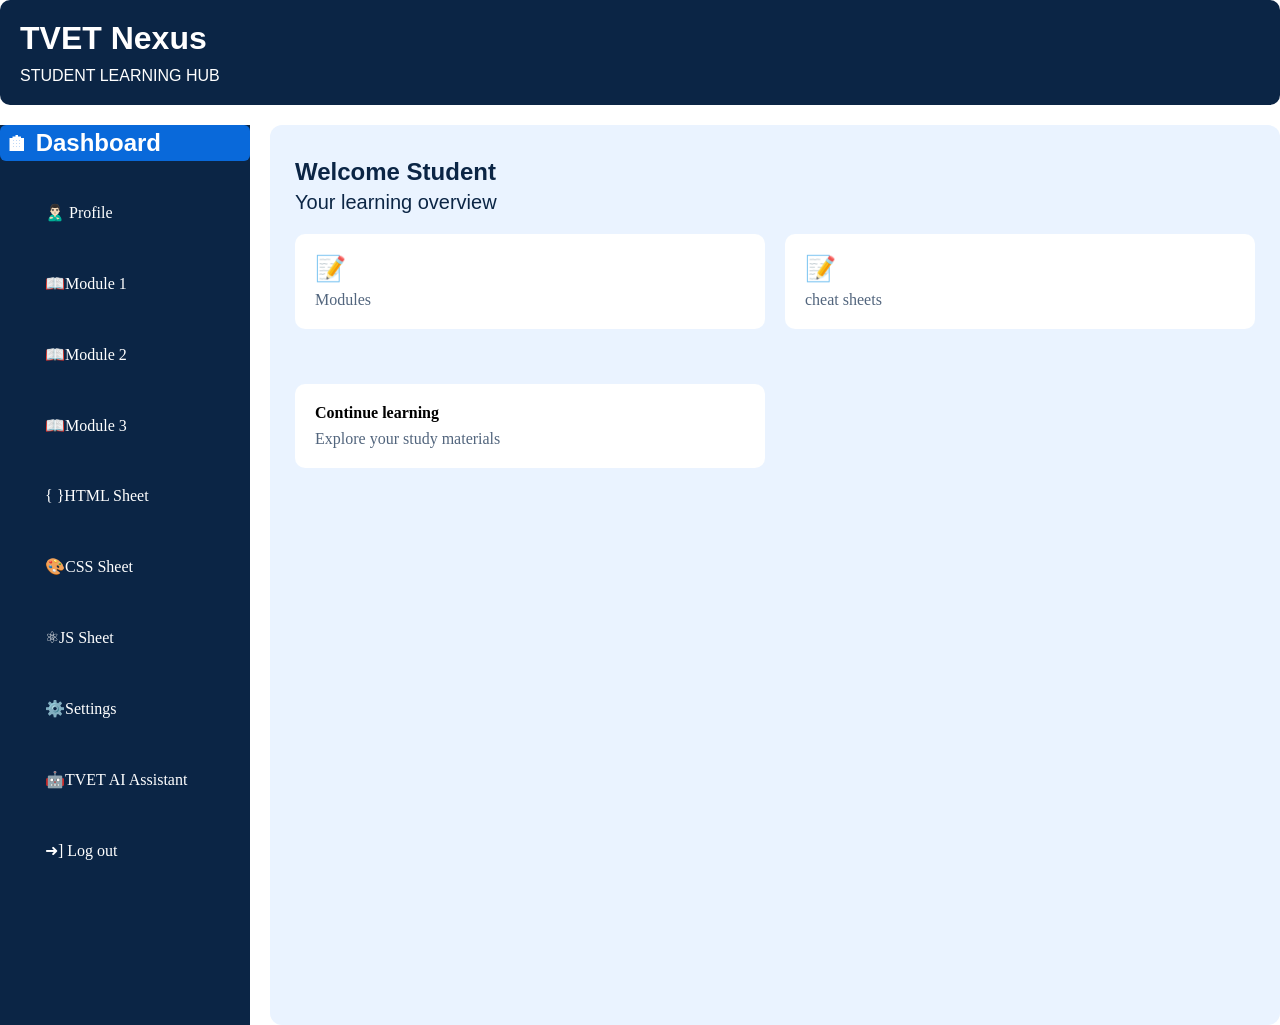
<file: dashboard.html>
<!DOCTYPE html>
<html lang="en">
<head>
    <meta charset="UTF-8">
    <meta name="viewport" content="width=device-width, initial-scale=1.0">
    <title>TVET Nexus | ICT HUB</title>
    <link rel="stylesheet" href="dashboard.css">
</head>
<body>
    <div class="dashboard-title">
        <h1>TVET Nexus</h1>
        <p>STUDENT LEARNING HUB</p>
    </div>
    <div class="dashboard">

        <div class="dashboard-nav">
        <h2>🏠︎ Dashboard</h2>
        <nav class="navbar">
            <ul>
                <li><a href="">🙎🏻‍♂️ Profile</a></li>
                 <li><a href="">📖Module 1</a></li>
                  <li><a href="">📖Module 2</a></li>
                   <li><a href="">📖Module 3</a></li>
                    <li><a href="">{ }HTML Sheet</a></li>
                     <li><a href="">🎨CSS Sheet</a></li>
                     <li><a href="">⚛JS Sheet</a></li>
                     <li><a href="">⚙️Settings</a></li>
                     <li><a href="/tutor.html">🤖TVET AI Assistant</a></li>
                     <li><a href="">➜] Log out</a></li>
            </ul>
        </nav>
        </div>

        <div class="dashboard-student">
            <h3>Welcome Student</h3>
            <p>Your learning overview</p>
           <div class="module-grid">
            <div class="module">
                <strong>📝</strong>
                <p>Modules</p>
            </div>

            <div class="module">
                <strong>📝</strong>
                <p>cheat sheets</p>
            </div>
            <div class="module">
                <h4> Continue learning</h4>
                <p>Explore your study materials</p>
            </div>
           </div>
        </div>
    </div>
</body>
</html>
</file>
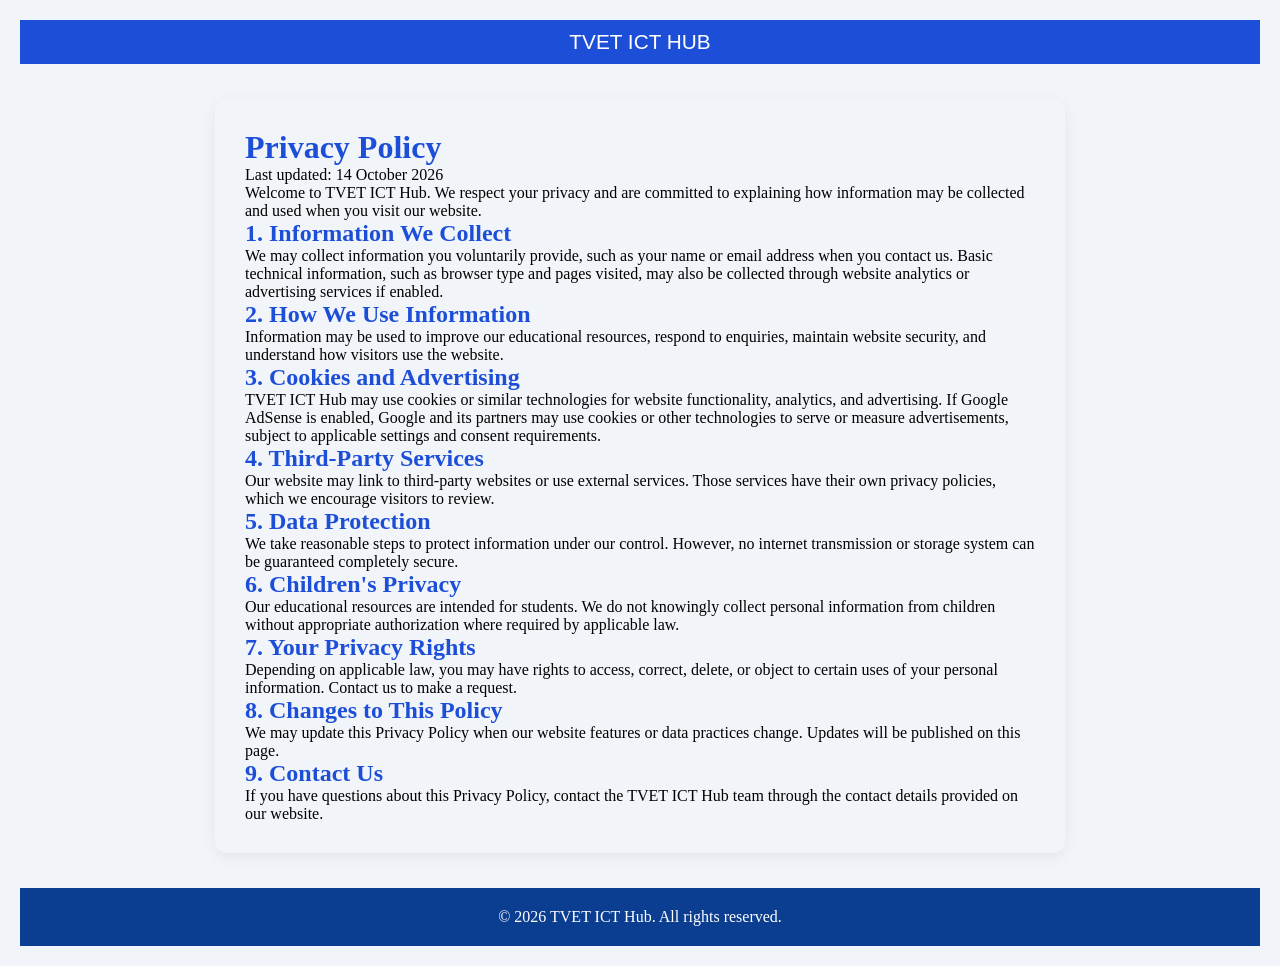
<file: privacy.html>
<!DOCTYPE html>
<html lang="en">
<head>
    <meta charset="UTF-8">
    <meta name="viewport" content="width=device-width, initial-scale=1.0">

    <title>Privacy Policy | TVET ICT Hub</title>
    <link rel="stylesheet" href="privacy.css">


</head>

<body>

<nav>
    <a href="index.html">TVET ICT HUB</a>
</nav>

<main>
    <h1>Privacy Policy</h1>

    <p>Last updated: 14 October 2026</p>

    <p>
        Welcome to TVET ICT Hub. We respect your privacy
        and are committed to explaining how information
        may be collected and used when you visit our website.
    </p>

    <h2>1. Information We Collect</h2>
    <p>
        We may collect information you voluntarily provide,
        such as your name or email address when you contact us.
        Basic technical information, such as browser type and
        pages visited, may also be collected through website
        analytics or advertising services if enabled.
    </p>

    <h2>2. How We Use Information</h2>
    <p>
        Information may be used to improve our educational
        resources, respond to enquiries, maintain website
        security, and understand how visitors use the website.
    </p>

    <h2>3. Cookies and Advertising</h2>
    <p>
        TVET ICT Hub may use cookies or similar technologies
        for website functionality, analytics, and advertising.
        If Google AdSense is enabled, Google and its partners
        may use cookies or other technologies to serve or
        measure advertisements, subject to applicable settings
        and consent requirements.
    </p>

    <h2>4. Third-Party Services</h2>
    <p>
        Our website may link to third-party websites or use
        external services. Those services have their own
        privacy policies, which we encourage visitors to review.
    </p>

    <h2>5. Data Protection</h2>
    <p>
        We take reasonable steps to protect information under
        our control. However, no internet transmission or
        storage system can be guaranteed completely secure.
    </p>

    <h2>6. Children's Privacy</h2>
    <p>
        Our educational resources are intended for students.
        We do not knowingly collect personal information
        from children without appropriate authorization
        where required by applicable law.
    </p>

    <h2>7. Your Privacy Rights</h2>
    <p>
        Depending on applicable law, you may have rights to
        access, correct, delete, or object to certain uses of
        your personal information. Contact us to make a request.
    </p>

    <h2>8. Changes to This Policy</h2>
    <p>
        We may update this Privacy Policy when our website
        features or data practices change. Updates will be
        published on this page.
    </p>

    <h2>9. Contact Us</h2>
    <p>
        If you have questions about this Privacy Policy,
        contact the TVET ICT Hub team through the contact
        details provided on our website.
    </p>
</main>

<footer>
    &copy; 2026 TVET ICT Hub. All rights reserved.
</footer>

</body>
</html>
</file>
<file: about.css>
*{
    padding: 0;
    margin: 0;
    box-sizing: border-box;
}
body{
    background-color: #f1f5f9;
    color: #1e293b;
    font-family: Arial, Helvetica, sans-serif;
    line-height: 1.7;
}
nav{
    background-color: #1d4ed8;
    padding: 12px 24px;
    display: flex;
    flex-wrap: wrap;
    gap: 8px 24px;
    align-items: center;
    justify-content: space-between;
}
nav .brand{
    color: #ffffff;
    text-decoration: none;
    font-size: 1.3rem;
    font-weight: 700;
}
nav ul{
    list-style: none;
    display: flex;
    flex-wrap: wrap;
    gap: 4px 20px;
}
nav ul a{
    color: #ffffff;
    text-decoration: none;
    padding: 4px 0;
    border-bottom: 2px solid transparent;
}
nav ul a:hover, nav ul a[aria-current="page"]{
    border-bottom-color: #ffffff;
}
main{
    max-width: 850px;
    margin: 35px auto;
    padding: 30px;
    background-color: #ffffff;
    border-radius: 12px;
    box-shadow: 0 4px 15px #00000010;
}
h1, h2{
    color: #1d4ed8;
    line-height: 1.3;
}
h1{
    margin-bottom: 16px;
}
h2{
    margin: 28px 0 10px;
    font-size: 1.25rem;
}
p{
    margin-bottom: 14px;
}
a{
    color: #0b3d91;
}
.cards{
    display: grid;
    grid-template-columns: repeat(auto-fit, minmax(210px, 1fr));
    gap: 16px;
    margin: 12px 0 8px;
}
.card{
    padding: 16px;
    border-left: 4px solid #0066cc;
    background-color: #f8fafc;
    border-radius: 0 8px 8px 0;
}
.card strong{
    display: block;
    color: #0b3d91;
    margin-bottom: 4px;
}
.card p{
    margin: 0;
}
.cta{
    display: inline-block;
    margin-top: 8px;
    padding: 12px 22px;
    border-radius: 8px;
    background-color: #0b3d91;
    color: #ffffff;
    font-weight: 700;
    text-decoration: none;
    border: none;
    font-size: 1rem;
    font-family: inherit;
    cursor: pointer;
}
.cta:hover{
    background-color: #1d4ed8;
}
.cta:focus-visible, input:focus-visible, textarea:focus-visible, a:focus-visible{
    outline: 3px solid #f59e0b;
    outline-offset: 2px;
}
form{
    display: flex;
    flex-direction: column;
    gap: 16px;
    margin-top: 12px;
}
label{
    display: flex;
    flex-direction: column;
    gap: 6px;
    font-weight: 700;
    color: #0b3d91;
    font-size: 0.9rem;
}
input, textarea{
    padding: 11px 12px;
    font-size: 1rem;
    font-family: inherit;
    border: 1px solid #94a3b8;
    border-radius: 8px;
    color: #1e293b;
    background-color: #ffffff;
    width: 100%;
}
textarea{
    resize: vertical;
}
form .cta{
    align-self: flex-start;
}
.error{
    color: #b91c1c;
    font-weight: 700;
}
.error[hidden]{
    display: none;
}
.links{
    list-style: none;
    display: flex;
    flex-wrap: wrap;
    gap: 8px 22px;
    margin-bottom: 14px;
}
footer{
    text-align: center;
    background-color: #0b3d91;
    padding: 20px;
    color: #ffffff;
}
footer a{
    color: #ffffff;
    margin: 0 10px;
    display: inline-block;
}
@media(max-width:600px){
    main{
        margin: 20px 14px;
        padding: 20px;
    }
}
</file>
<file: cheat.css>
*{
    padding: 0;
    margin: 0;
    box-sizing: border-box;
}

nav{
    display: flex;
    flex-wrap: wrap;
    justify-content: space-between;
    background-color: #1d4ed8;
    padding: 12px 24px;
    display: flex;
    flex-wrap: wrap;
    gap: 8px 24px;
    align-items: center;
    justify-content: space-between;

}
nav li{
    display: flex;
    flex-wrap: wrap;
    


}
nav ul{
    display: flex;
    flex-wrap: wrap;
    list-style: none;
    display: flex;
    flex-wrap: wrap;
    gap: 4px 20px;
}
body{
    background-color: #f1f5f9;
    color: #1e293b;
    font-family: Arial, Helvetica, sans-serif;
    line-height: 1.7;
}

nav .brand{
    color: #ffffff;
    text-decoration: none;
    font-size: 1.3rem;
    font-weight: 700;
}

    

nav ul a{
    color: #ffffff;
    text-decoration: none;
    padding: 4px 0;
    border-bottom: 2px solid transparent;
}

nav ul a:hover{
    border-bottom: 1px solid white;
}
.links {
     gap: 8px 22px;
    margin-bottom: 14px;
    display: flex;
    flex-wrap: wrap;
    list-style: none;
    text-decoration: none;
    padding: 12px 23px;
}

.links li a{
    text-decoration: none;
    color: black;
    font-weight: 600;
    font-family: Arial, Helvetica, sans-serif;
}
p{
    padding: 12px 22px;
    font-family: Arial, Helvetica, sans-serif;
    font-size: 1.2rem;
}
h1{
    text-align: center;
}
.table-wrap{
    overflow-x: auto;
    margin: 8px 0 16px;
}
table{
    border-collapse: collapse;
    width: 100%;
    font-size: 0.95rem;
}
th, td {
    border: 1px solid #ddd;
    padding: 12px;
    text-align: left;
}
th {
    background-color: #1565C0;
    color: white;
}


tbody tr:nth-child(even) {
    background-color: #f2f2f2;
}


tbody tr:hover {
    background-color: #dbeafe;
}
pre {
    margin: 0;
    padding: 20px;
    overflow-x: auto;
    color: #d4d4d4;
    font-size: 15px;
    line-height: 1.7;
}

code {
    font-family: Consolas, "Courier New", monospace;
}

.sheet {
    background-color: #ffffff;
    padding: 25px;
    margin: 20px auto;
    max-width: 900px;
    border-radius: 12px;
    box-shadow: 0 4px 12px rgba(0, 0, 0, 0.1);
}

.sheet h2 {
    color: #24352A;
    font-size: 24px;
    margin-bottom: 20px;
}

.sheet h3 {
    color: #1565C0;
    font-size: 19px;
    margin-bottom: 12px;
}

.sheet pre {
    background-color: #1e1e1e;
    color: #d4d4d4;
    padding: 20px;
    border-radius: 8px;
    overflow-x: auto;
    line-height: 1.7;
    font-size: 15px;
    margin: 0;
}

.sheet code {
    font-family: Consolas, "Courier New", monospace;
}
footer{
    text-align: center;
    background-color: #1565C0;
    padding: 15px 25px;
    color: white;
    font-weight: 500;
}
footer a{
    text-decoration: none;
    color: white;
    gap:59px;
    padding: 20px;
    font-family: Arial, Helvetica, sans-serif;
    font-weight: 600;
    
}
footer a:hover{
    border-bottom: 1px solid white;
}
</file>
<file: contact.css>
*{
    padding: 0;
    margin: 0;
    box-sizing: border-box;
}
body{
    background-color: #f1f5f9;
    color: #1e293b;
    font-family: Arial, Helvetica, sans-serif;
    line-height: 1.7;
}
nav{
    background-color: #1d4ed8;
    padding: 12px 24px;
    display: flex;
    flex-wrap: wrap;
    gap: 8px 24px;
    align-items: center;
    justify-content: space-between;
   
}
nav .brand{
    color: #ffffff;
    text-decoration: none;
    font-size: 1.3rem;
    font-weight: 700;
}
nav ul{
    list-style: none;
    display: flex;
    flex-wrap: wrap;
    gap: 4px 20px;
}
nav ul a{
    color: #ffffff;
    text-decoration: none;
    padding: 4px 0;
    border-bottom: 2px solid transparent;
}
nav ul a:hover, nav ul a[aria-current="page"]{
    border-bottom-color: #ffffff;
}
main{
    max-width: 850px;
    margin: 35px auto;
    padding: 30px;
    background-color: #ffffff;
    border-radius: 12px;
    box-shadow: 0 4px 15px #00000010;
}
h1, h2{
    color: #1d4ed8;
    line-height: 1.3;
}
h1{
    margin-bottom: 16px;
}
h2{
    margin: 28px 0 10px;
    font-size: 1.25rem;
}
p{
    margin-bottom: 14px;
}
a{
    color: #0b3d91;
}
.cards{
    display: grid;
    grid-template-columns: repeat(auto-fit, minmax(210px, 1fr));
    gap: 16px;
    margin: 12px 0 8px;
}
.card{
    padding: 16px;
    border-left: 4px solid #0066cc;
    background-color: #f8fafc;
    border-radius: 0 8px 8px 0;
}
.card strong{
    display: block;
    color: #0b3d91;
    margin-bottom: 4px;
}
.card p{
    margin: 0;
}
.cta{
    display: inline-block;
    margin-top: 8px;
    padding: 12px 22px;
    border-radius: 8px;
    background-color: #0b3d91;
    color: #ffffff;
    font-weight: 700;
    text-decoration: none;
    border: none;
    font-size: 1rem;
    font-family: inherit;
    cursor: pointer;
}
.cta:hover{
    background-color: #1d4ed8;
}
.cta:focus-visible, input:focus-visible, textarea:focus-visible, a:focus-visible{
    outline: 3px solid #f59e0b;
    outline-offset: 2px;
}
form{
    display: flex;
    flex-direction: column;
    gap: 16px;
    margin-top: 12px;
}
label{
    display: flex;
    flex-direction: column;
    gap: 6px;
    font-weight: 700;
    color: #0b3d91;
    font-size: 0.9rem;
}
input, textarea{
    padding: 11px 12px;
    font-size: 1rem;
    font-family: inherit;
    border: 1px solid #94a3b8;
    border-radius: 8px;
    color: #1e293b;
    background-color: #ffffff;
    width: 100%;
}
textarea{
    resize: vertical;
}
form .cta{
    align-self: flex-start;
}
.error{
    color: #b91c1c;
    font-weight: 700;
}
.error[hidden]{
    display: none;
}
.links{
    list-style: none;
    display: flex;
    flex-wrap: wrap;
    gap: 8px 22px;
    margin-bottom: 14px;
}
footer{
    text-align: center;
    background-color: #0b3d91;
    padding: 20px;
    color: #ffffff;
}
footer a{
    color: #ffffff;
    margin: 0 10px;
    display: inline-block;
}
@media(max-width:600px){
    main{
        margin: 20px 14px;
        padding: 20px;
    }
}

.hp{
    position: absolute;
    left: -9999px;
    width: 1px;
    height: 1px;
    overflow: hidden;
}
.success{
    color: #15803d;
    font-weight: 700;
}
.success[hidden]{
    display: none;
}
.cta:disabled{
    opacity: 0.6;
    cursor: wait;
}
</file>
<file: dashboard.css>
*{
    padding: 0;
    margin: 0;
    box-sizing: border-box;
}

.dashboard{
    display: grid;
    grid-template-columns: 250px 1fr;
    gap: 20px;
    min-height: 100vh;
}
.dashboard-title{
    margin-bottom: 20px;
    background-color:#0B2545;
    color: white;
    padding: 20px;
    border-radius: 10px;
}
.dashboard-title h1{
    margin-bottom: 10px;
    font-family: sans-serif;
}
.dashboard-title p{
    font-family: sans-serif;
}
.navbar{
    display: flex;
    flex-direction: column;
    padding: 20px;
  
}
.dashboard-nav{
      background-color: #0B2545;
      min-height: 100vh;

}
.dashboard-nav h2{
    background-color:#0969DA ;
    color: #ffffff;
    font-family: sans-serif;
    border-radius: 6px;
    padding: 4px 5px;
}
.navbar li{
    list-style: none;
    padding: 10px;
}

.navbar li a{
    text-decoration: none;
    color: white;
    padding: 12px 15px;
    display: block;
    border-radius: 8px;
    transition: 0.3s;
    margin-bottom: 8px;
}
.navbar li a:hover{
    background-color: #0969DA ;
    color: white;
}
.dashboard-student{
    padding: 25px;
    border-radius: 12px;
    background-color: #EAF3FF;
}
.module-grid{
    display: grid;
    grid-template-columns: repeat(2,1fr);
    gap: 20px;
}
.module{
    background-color: #ffffffff;
    padding: 20px;
    transition: 0.3s;
    margin-bottom: 15px;
    border-radius: 10px;
    margin-top: 20px;
}
.module:hover{
    transform: translateY(-4px);
    box-shadow: 0 5px 15px rgba(11, 37, 69, 0.12);
}
@media(max-width:600px){
    .module-grid{
        display: grid;
        grid-template-columns: 1fr;
    }
}
.dashboard-student h3{
      color: #0B2545;
      font-size: 24px;
      margin-top: 8px;
      font-family: sans-serif;
}

.dashboard-student> p{
    font-size: 20px;
    margin-top: 5px;
    font-family: Arial, Helvetica, sans-serif;
    color: #0B2545;
}
.module p{
       color: #52657D;
       margin-top: 8px;
}
.module strong{
    color: #0969DA;
    font-size: 25px;
}
</file>
<file: privacy.css>
*{
    padding: 0;
    margin: 0;
    box-sizing: border-box;
}
h2,h1{
  
    color: #1d4ed8;
}
body{
    background-color:  #f1f5f9;
    margin: 20px;
}
nav{
    background-color: #1d4ed8;
    padding: 10px 30px;
    text-align: center;
}
nav a{
    color: white;
    text-decoration: none;
    text-align: center;
    font-size: 1.3rem;
    font-family: Arial, Helvetica, sans-serif;
}
main{
    max-width: 850px;
    padding: 30px;
    margin: 35px auto;
     border-radius: 12px;
      box-shadow: 0 4px 15px #00000010;
   
}
footer{
    text-align: center;
      background-color: #0b3d91;
      padding: 20px;
      color: white;
}
</file>
